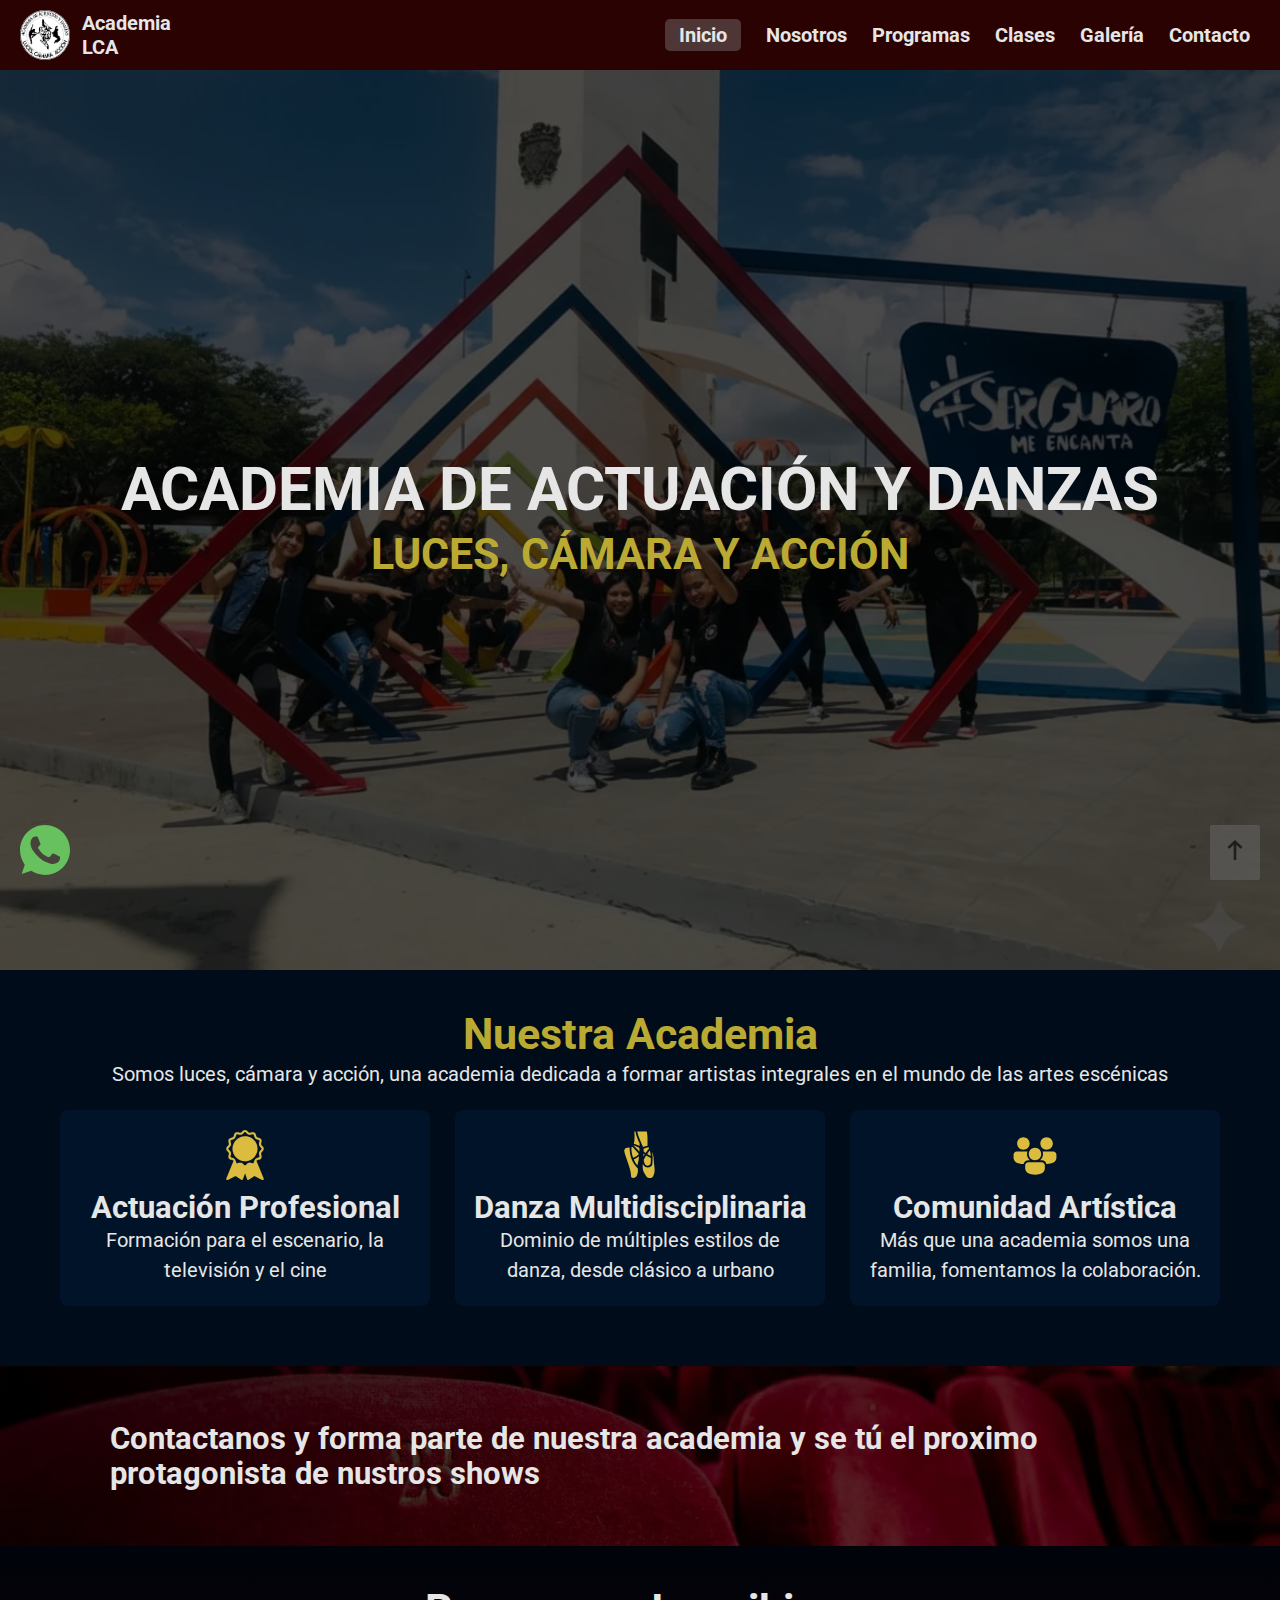
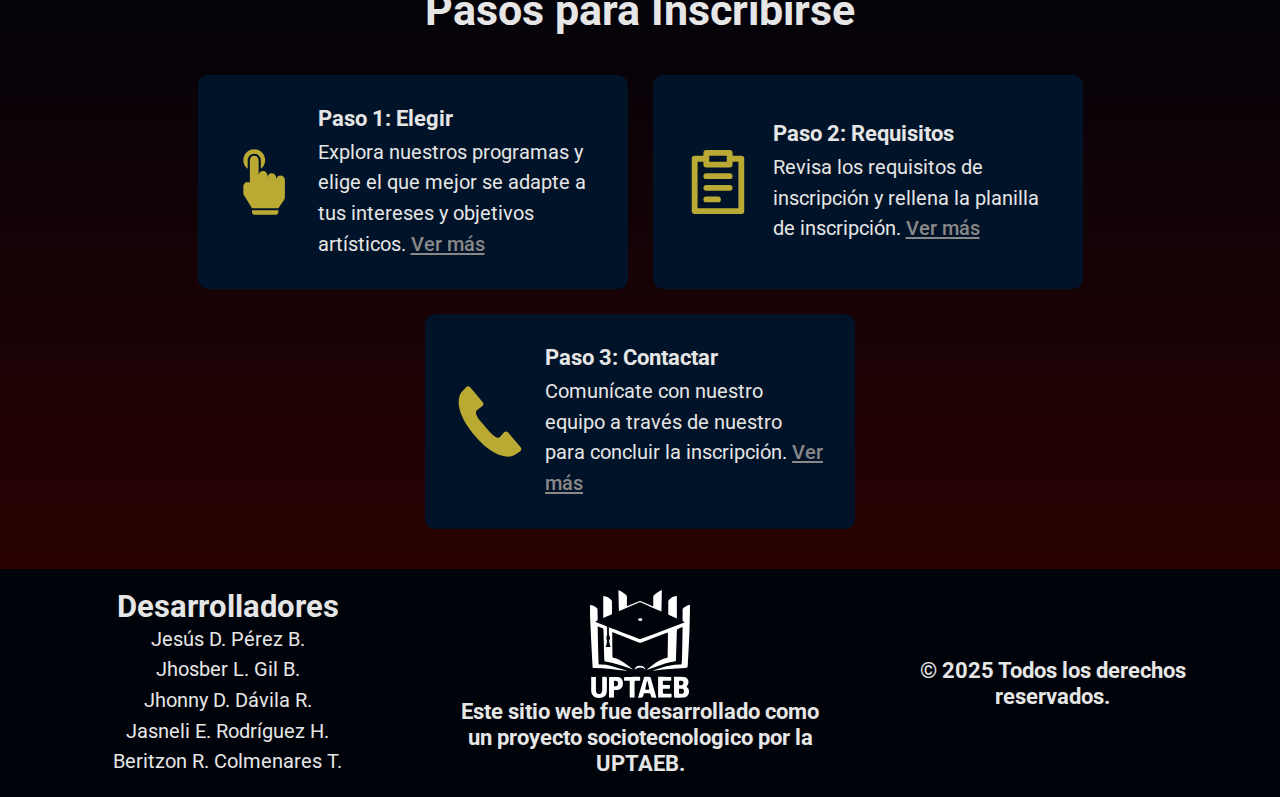
<file: index.html>
<!DOCTYPE html>
<html lang="es">
<head>
    <title>Academia LCA</title>
    <meta charset="UTF-8">
    <meta name="viewport" content="width=device-width, initial-scale=1.0">
    <meta name="keywords" content="cultura,danza,teatro,actuacion,acaemia,quibor,lara">
    <link rel="icon" href="img/Logos/LCA.png" type="image/png">
    <link rel="stylesheet" href="styles/styles.css">
    <link rel="preconnect" href="https://fonts.googleapis.com">
    <link rel="preconnect" href="https://fonts.gstatic.com" crossorigin>
    <link href="https://fonts.googleapis.com/css2?family=Roboto:ital,wght@0,100..900;1,100..900&display=swap" rel="stylesheet">
</head>
    <body>
        <main>
            <header id="scroll">
                <div class="header container" id="e">
                    <input type="checkbox" class="header__checkbox" id="open-menu">
                    <label for="open-menu" class="header__open-nav-button" role="button">=</label>
                    <div class="header__logo">
                        <a href="index.html" class="header__logo-info"><img src="img/Logos/LCA.png" class="header__logo-img" alt="logo_academmia_lca">Academia LCA</a>
                    </div>
                    <nav class="header__nav" id="e">
                        <ul class="header__nav-list">
                            <li class="header__nav-item"><a href="index.html" class="header__check">Inicio</a></li>
                            <li class="header__nav-item"><a href="nosotros.html">Nosotros</a></li>
                            <li class="header__nav-item"><a href="programas.html">Programas</a></li>
                            <li class="header__nav-item"><a href="clases.html">Clases</a></li>
                            <li class="header__nav-item"><a href="galeria.html">Galería</a></li>
                            <li class="header__nav-item"><a href="contacto.html">Contacto</a></li>
                        </ul>
                    </nav>
                </div>
            </header>
            <section class="inicio__hero">
                <div class="hero-info">
                    <h1>ACADEMIA DE ACTUACIÓN Y DANZAS</h1>
                    <h2>LUCES, CÁMARA Y ACCIÓN</h2>
                </div>
                <div class="inicio__hero-carrusel-container">
                    <ul class="inicio__hero-carrusel-list">
                        <li class="inicio__hero-carrusel-item">
                            <img src="img/image.webp" class="inicio__hero-carrusel-item-img">
                        </li>
                        <li class="inicio__hero-carrusel-item">
                            <img src="img/image16.webp" class="inicio__hero-carrusel-item-img">
                        </li>
                        <li class="inicio__hero-carrusel-item">
                            <img src="img/image20.webp" class="inicio__hero-carrusel-item-img">
                        </li>
                    </ul>
                </div>
            </section>

            <div class="whatsapp">
                <a href="https://wa.me/04125504315"><img src="img/icon/whatsapp.svg" alt="whatsapp" class="whatsapp-icon"></a>
            </div>
            <div class="scroll">
                <a href="#top"><img src="img/icon/scroll top.svg" alt="" class="scroll-icon"></a>
            </div>
            <section class="inicio__enfoque">
                <div class="container">
                    <h2 class="inicio__enfoque-title">Nuestra Academia</h2>
                    <p>Somos luces, cámara y acción, una academia dedicada a formar artistas integrales en el mundo de las artes escénicas</p>
                    <div  class="inicio__enfoque-list">
                        <div class="inicio__enfoque-item">
                            <img src="img/icon/medal-award.svg" alt="" class="inicio__enfoque-item-icon">
                            <div class="inicio__enfoque-item-info">
                                <h3>Actuación Profesional</h3>
                                <p>Formación para el escenario, la televisión y el cine</p>
                            </div>
                        </div>
                        <div class="inicio__enfoque-item">
                            <img src="img/icon/ballerina-shoes.svg" alt="" class="inicio__enfoque-item-icon">
                            <div class="inicio__enfoque-item-info">
                                <h3>Danza Multidisciplinaria</h3>
                                <p>Dominio de múltiples estilos de danza, desde clásico a urbano</p>
                            </div>
                        </div>
                        <div class="inicio__enfoque-item">
                            <img src="img/icon/people-community.svg" alt="" class="inicio__enfoque-item-icon">
                            <div class="inicio__enfoque-item-info">
                                <h3>Comunidad Artística</h3>
                                <p>Más que una academia somos una familia, fomentamos la colaboración.</p>
                            </div>
                        </div>
                    </div>
                </div>
            </section>
            <div class="n">
                <div class="n-info container">
                    <h3>Contactanos y forma parte de nuestra academia y
                    se tú el proximo protagonista de nustros shows</h3>
                </div>
            </div>
            <div class="programas__inscripcion">
                <h2>Pasos para Inscribirse</h2>
                <div class="programas__inscripcion-list container">
                    <li class="programas__inscripcion-item">
                        <img src="img/icon/select-svgrepo-com.svg" class="programas__inscripcion-item-img" alt="">
                        <div class="programas__inscripcion-item-info">
                            <h4>Paso 1: Elegir</h4>
                            <p>Explora nuestros programas y 
                            elige el que mejor se adapte a tus 
                            intereses y objetivos artísticos.
                            <span><a href="programas.html">Ver más</a></span></p>
                        </div>
                    </li>
                    <li class="programas__inscripcion-item">
                        <img src="img/icon/document-svgrepo-com.svg" class="programas__inscripcion-item-img" alt="">
                        <div class="programas__inscripcion-item-info">
                            <h4>Paso 2: Requisitos</h4>
                            <p>Revisa los requisitos de inscripción 
                            y rellena la planilla de inscripción. 
                            <span><a download="Planilla-LCA" href="download/planilla.pdf">Ver más</a></span></p>
                        </div>
                    </li>
                    <li class="programas__inscripcion-item">
                        <img src="img/icon/phone-handset-svgrepo-com.svg" class="programas__inscripcion-item-img" alt="">
                        <div class="programas__inscripcion-item-info">
                            <h4>Paso 3: Contactar</h4>
                            <p>Comunícate con nuestro equipo a través 
                            de nuestro para concluir la inscripción.
                            <span><a href="contacto.html">Ver más</a></span></p>
                        </div>
                    </li>
                </div>
            </div>  
        </main>
        <footer>
            <div class="footer__list">
                <div class="footer__item">
                    <h3 class="footer__info-title">Desarrolladores</h3>
                    <ul class="footer__info-list">
                        <li><p>Jesús D. Pérez B.</p></li>
                        <li><p>Jhosber L. Gil B.</p></li>
                        <li><p>Jhonny D. Dávila R.</p></li>
                        <li><p>Jasneli E. Rodríguez H.</p></li>
                        <li><p>Beritzon R. Colmenares T.</p></li>
                    </ul>
                </div>
                <div class="footer__item">
                    <img src="img/Logos/uptaeblogo.svg" alt="Cintillo de la UPTAEB" class="footer__item-icon-uptaeb">
                    <h4 class="footer__info">Este sitio web fue desarrollado como un proyecto sociotecnologico por la UPTAEB.</h4>
                </div>
                <div class="footer__item">
                    <h4 class="footer__info">&copy; 2025 Todos los derechos reservados.</h4>
                </div>
            </div>
        </footer>
    </body>
</html>
</file>
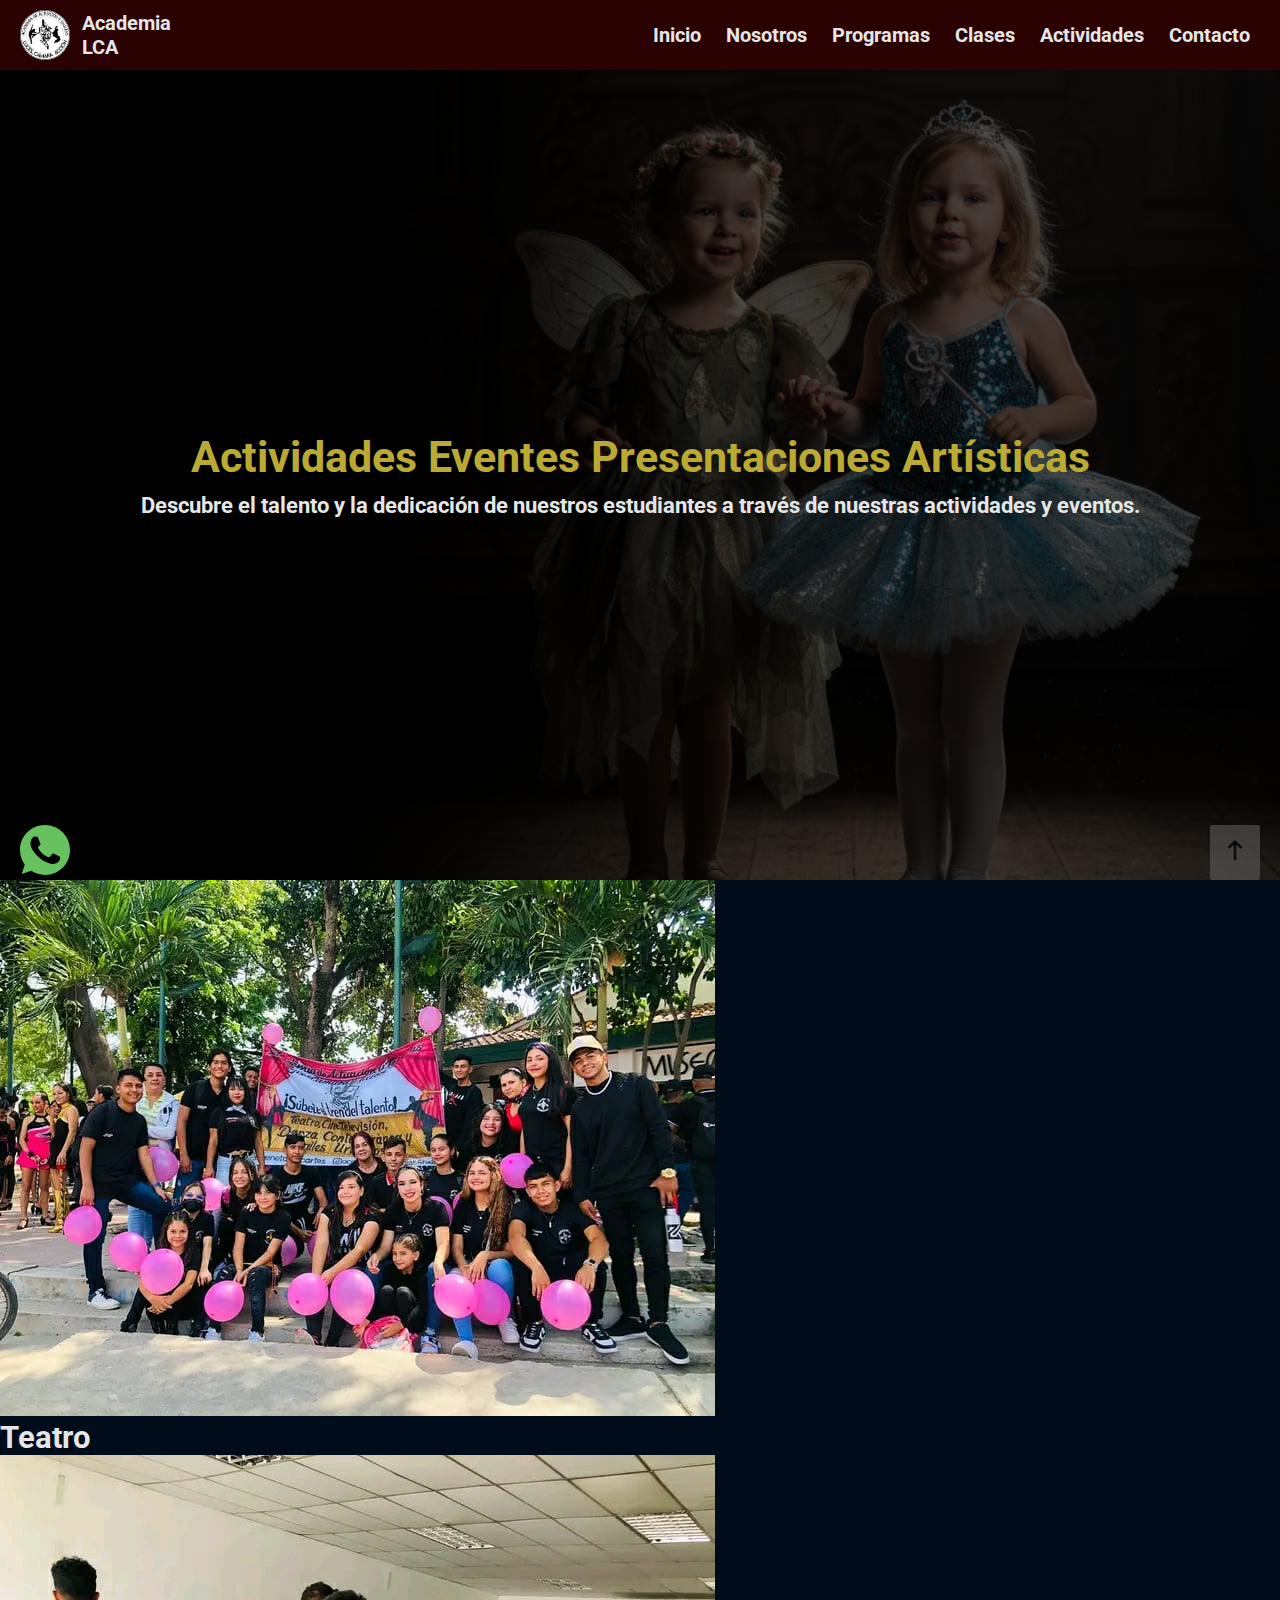
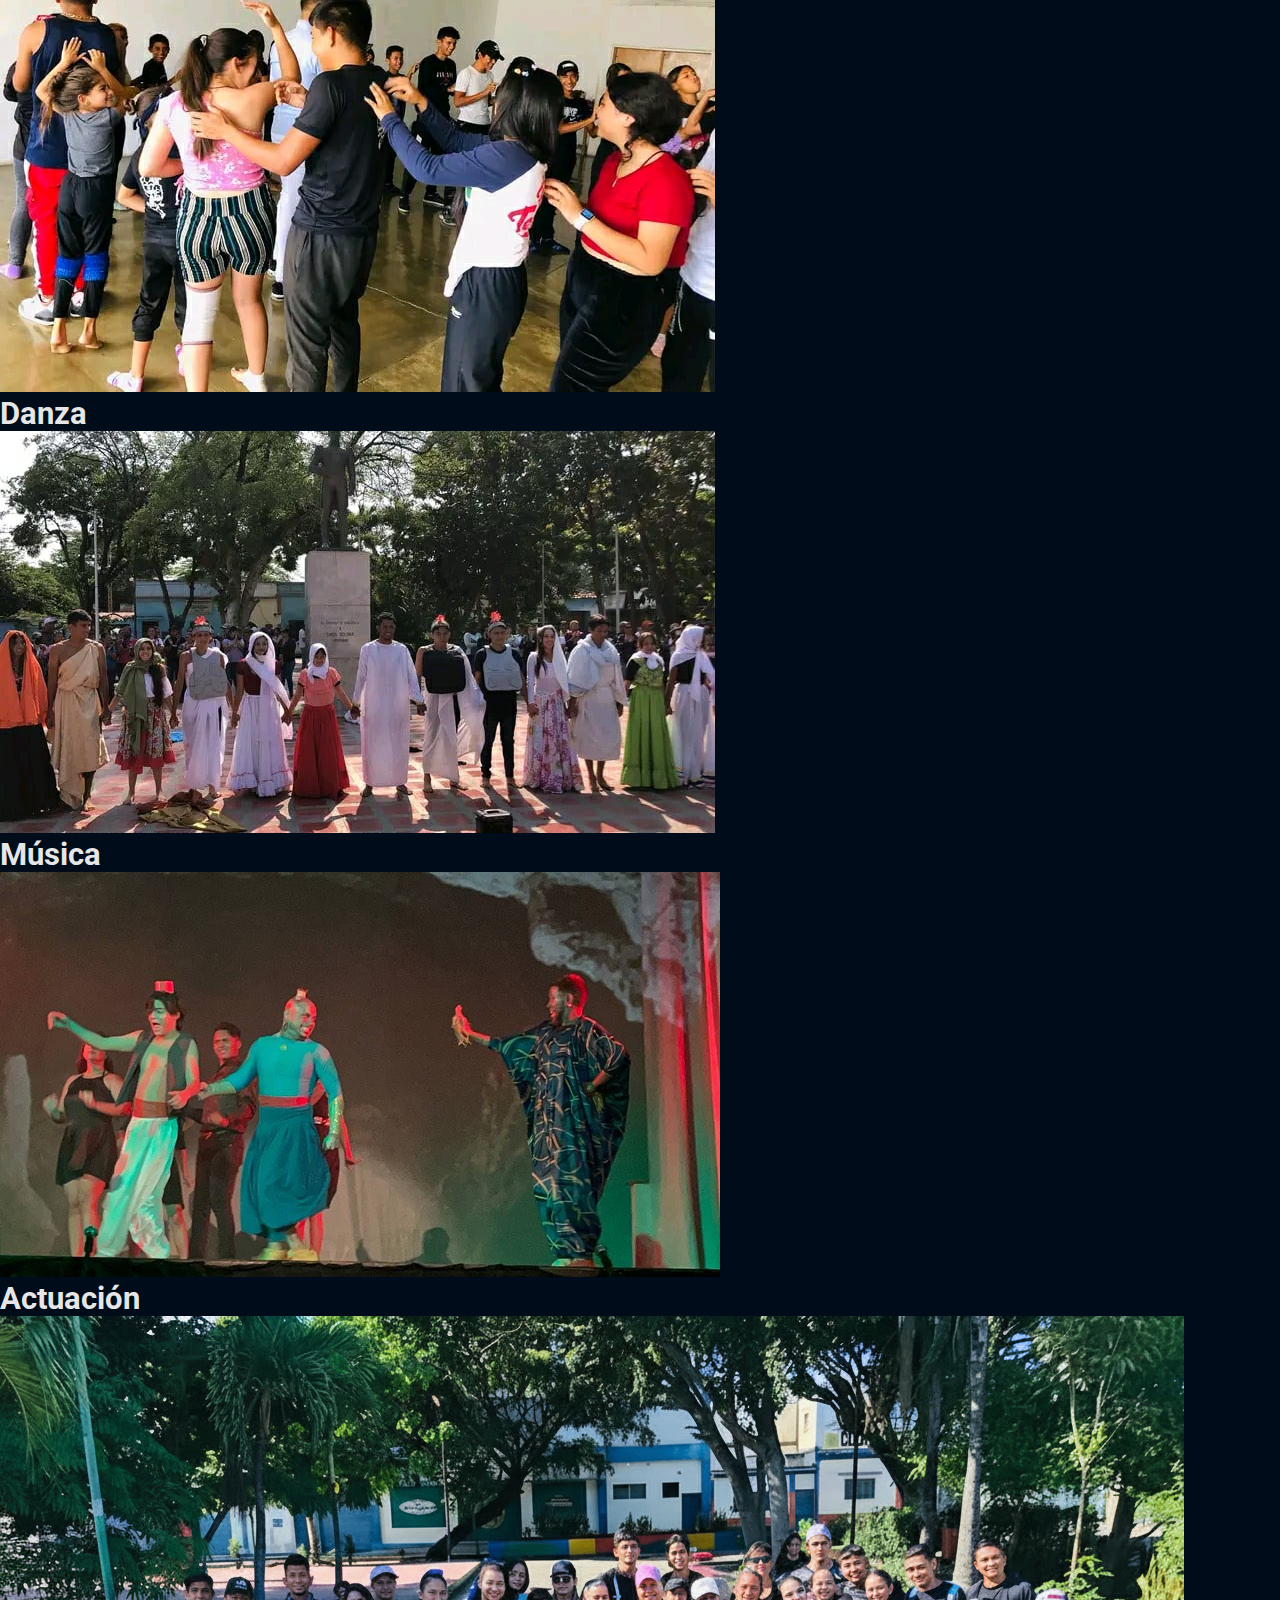
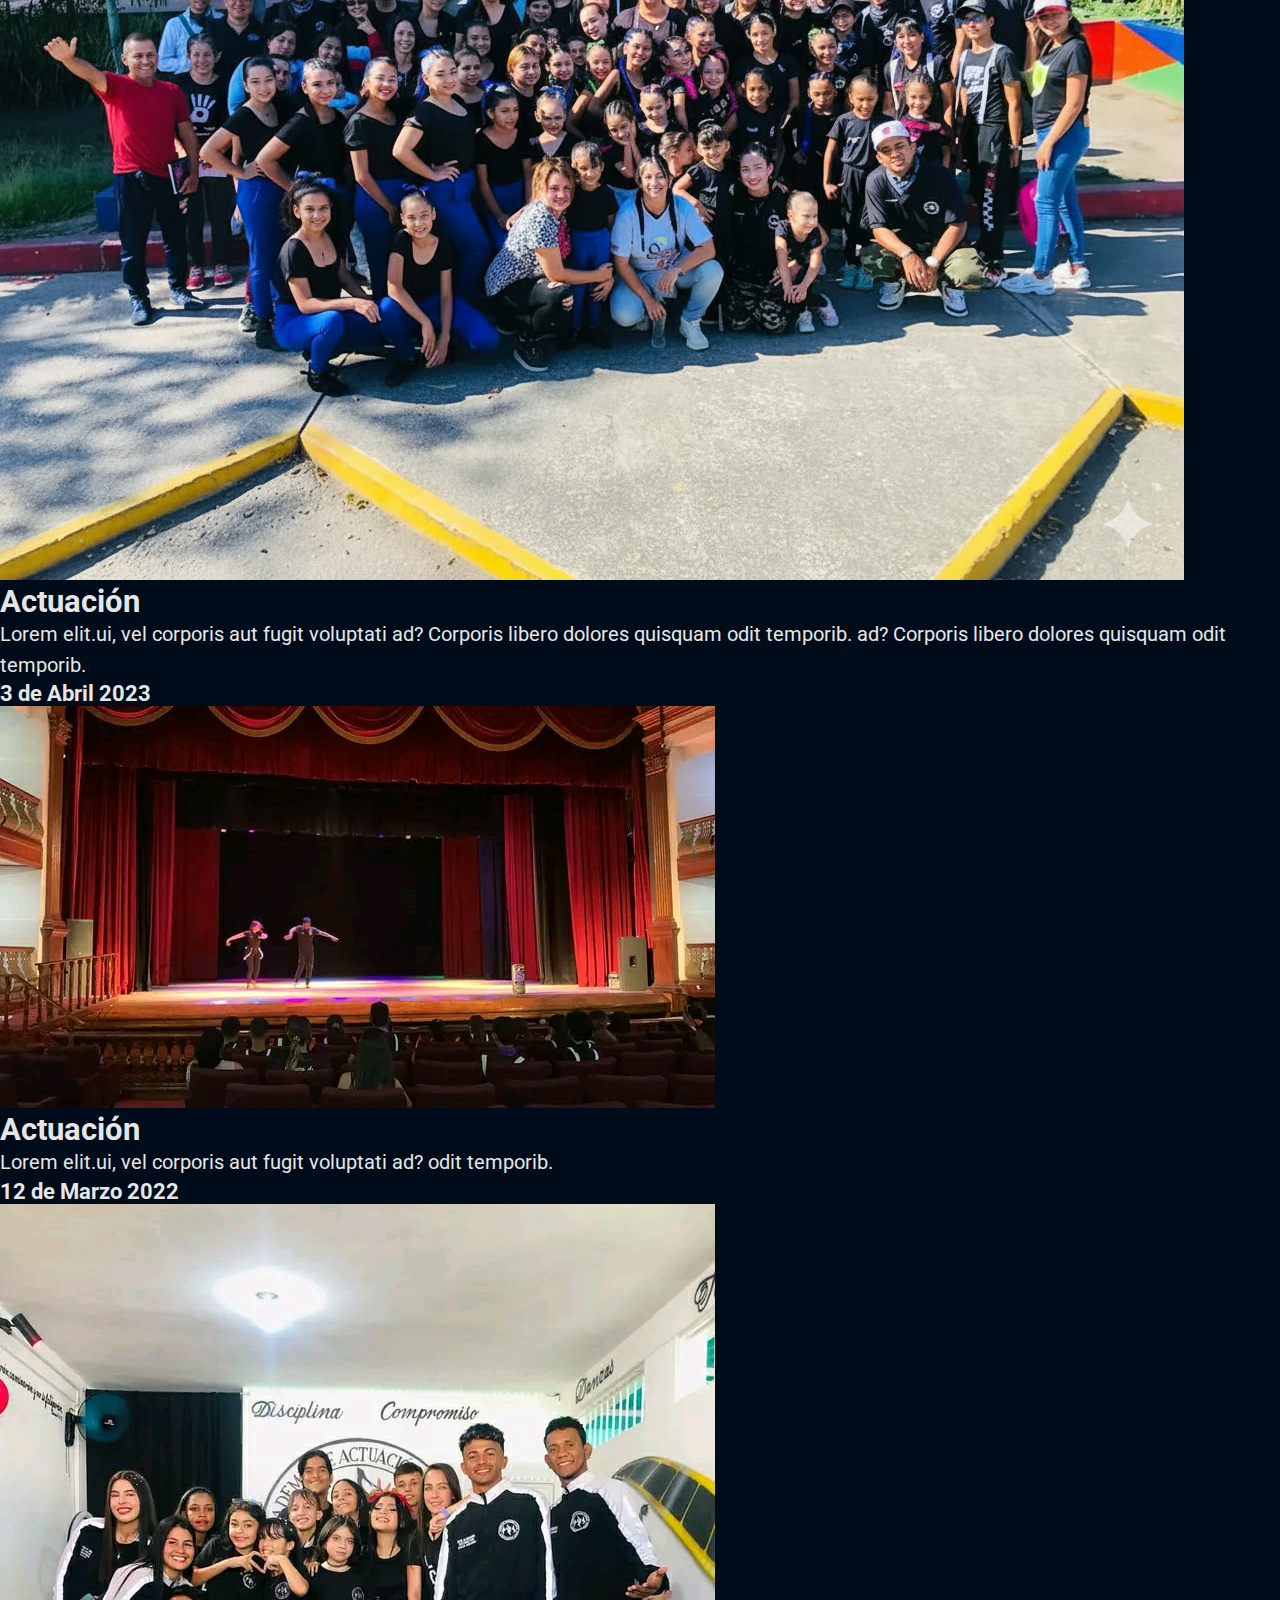
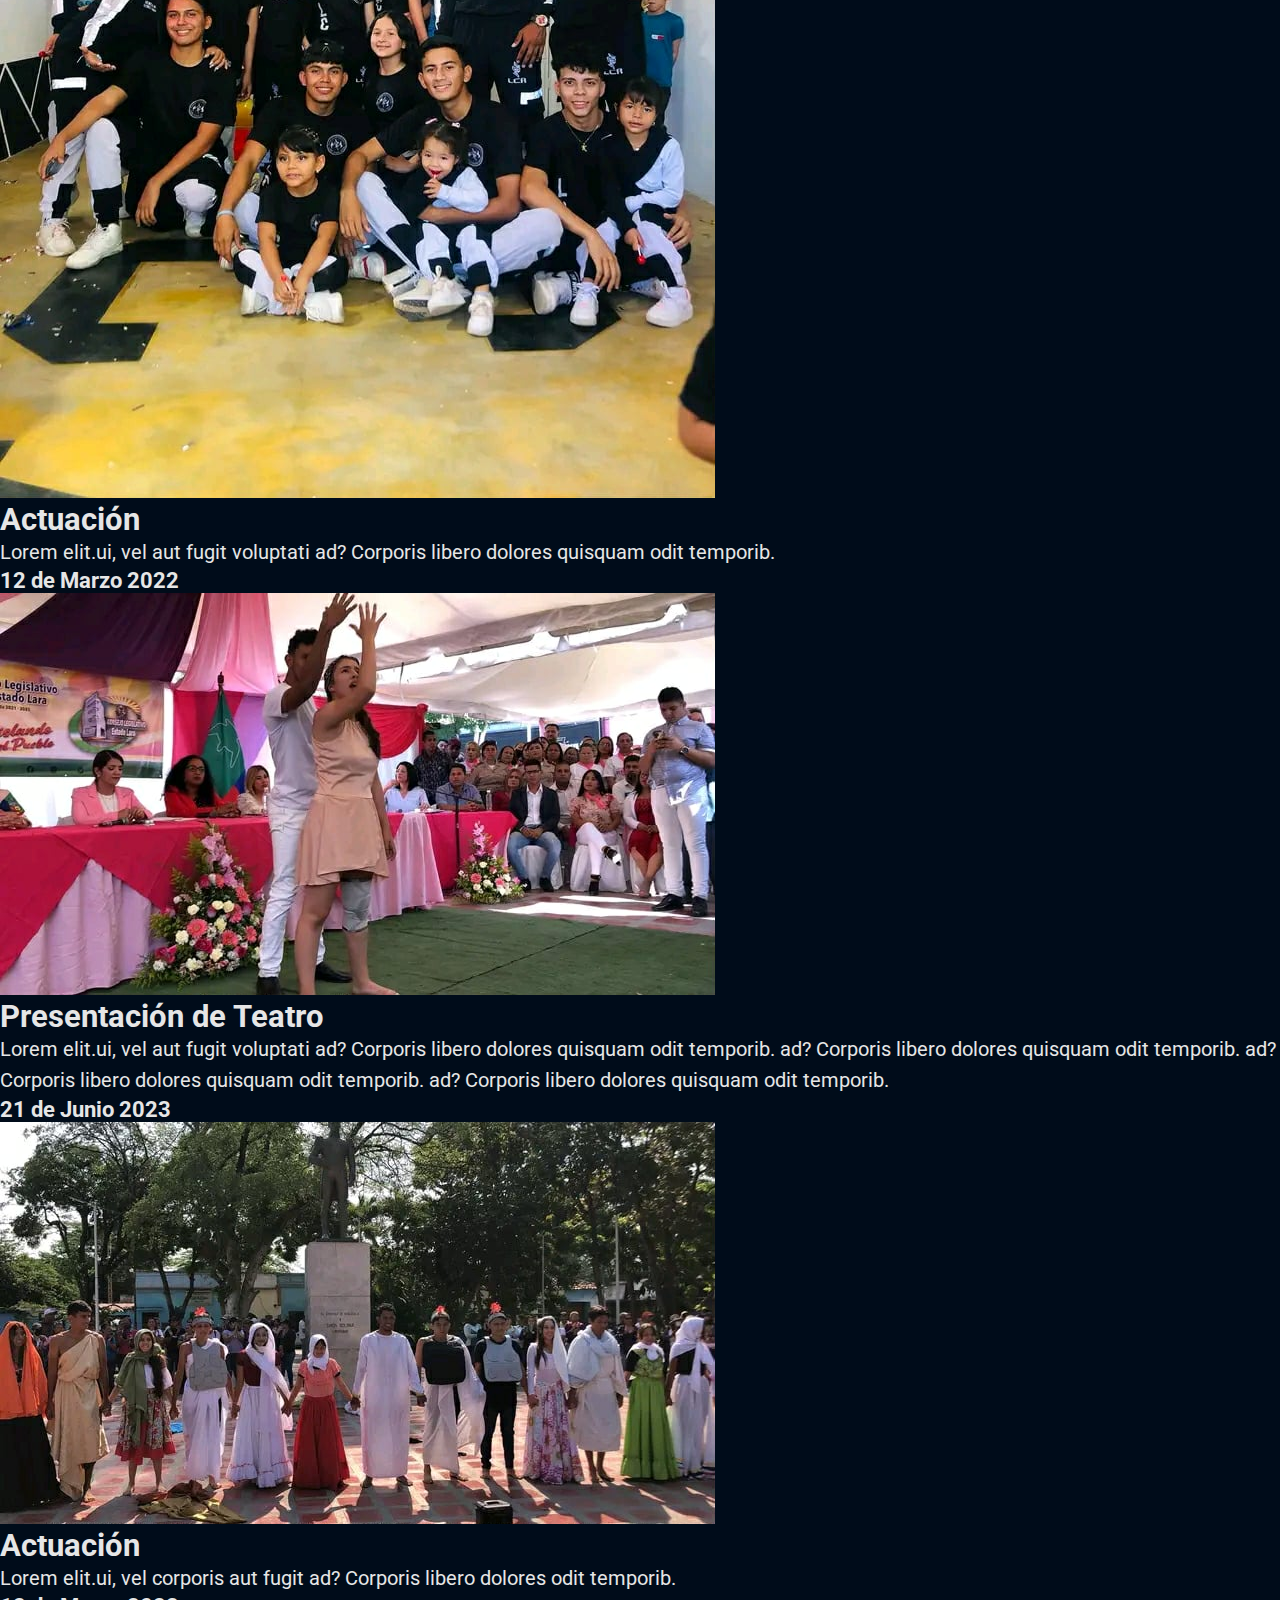
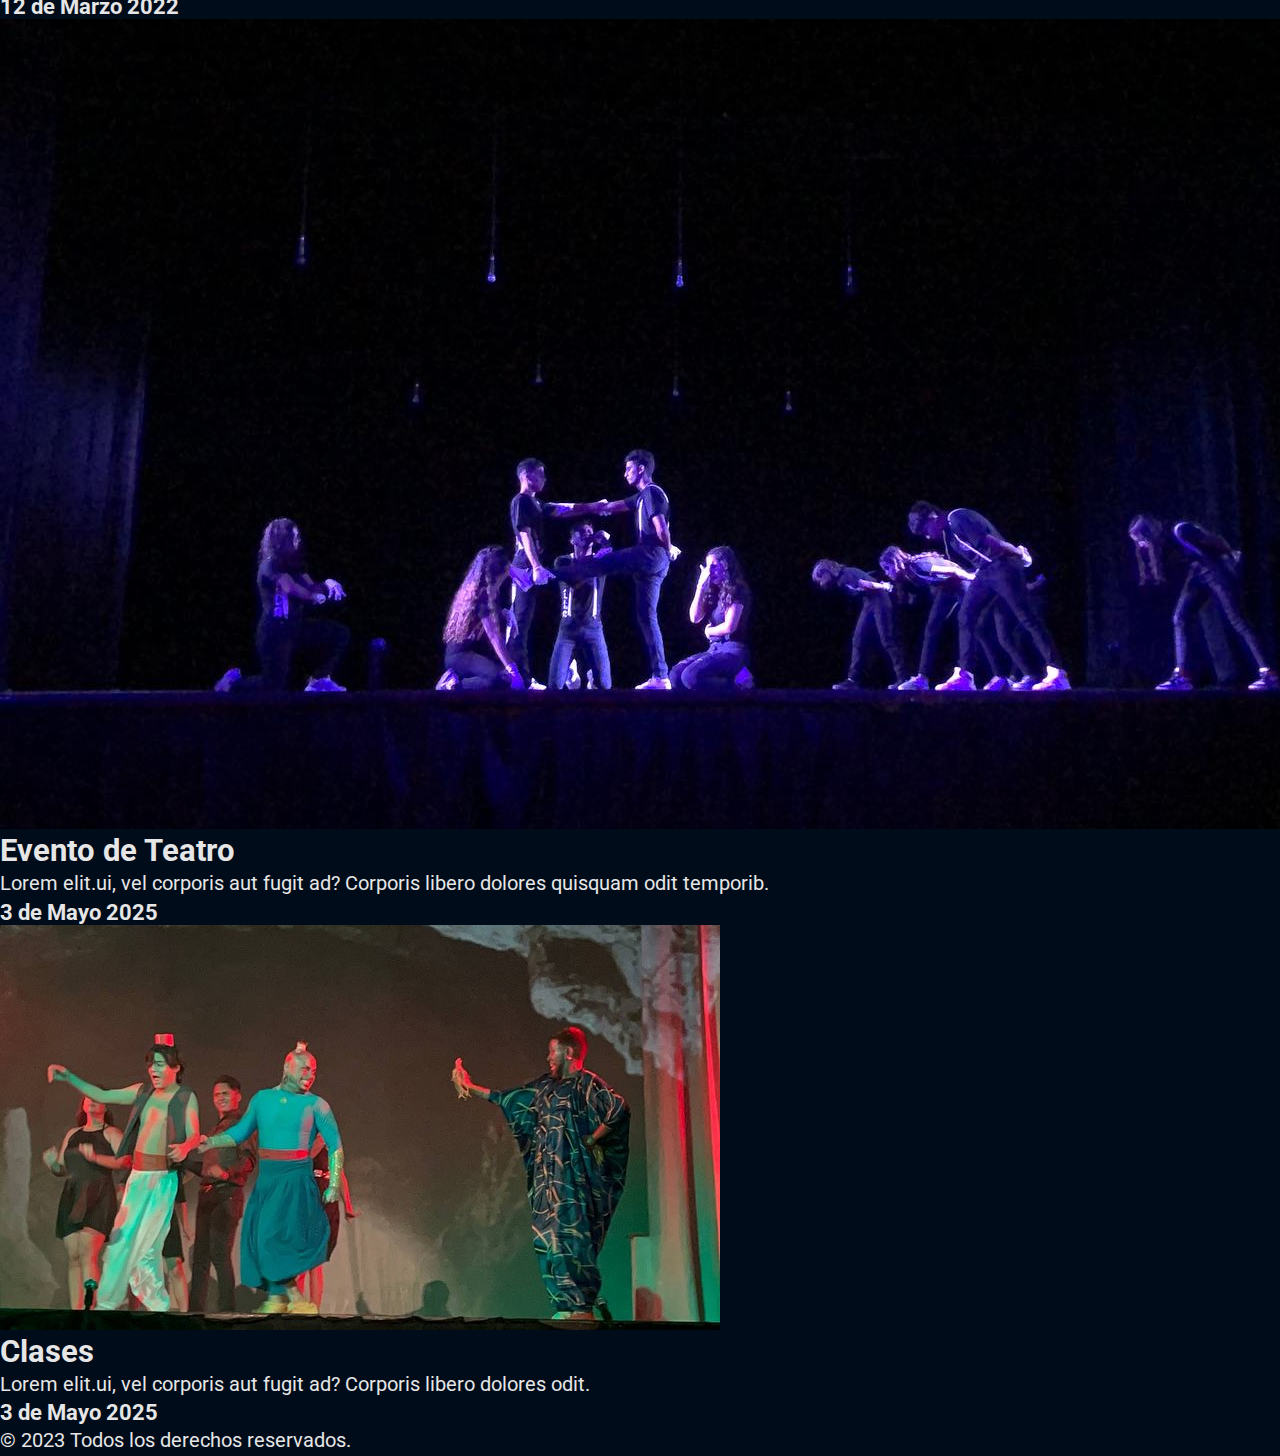
<file: actividades.html>
<!DOCTYPE html>
<html lang="es">
<head>
    <title>Academia LCA - Actividades</title>
    <meta charset="UTF-8">
    <meta name="viewport" content="width=device-width, initial-scale=1.0">
    <meta name="keywords" content="cultura,danza,teatro,actuacion,acaemia,quibor,lara">
    <link rel="icon" href="img/Logos/LCA.png" type="image/png">
    <link rel="stylesheet" href="styles/styles.css">
    <link rel="preconnect" href="https://fonts.googleapis.com">
    <link rel="preconnect" href="https://fonts.gstatic.com" crossorigin>
    <link href="https://fonts.googleapis.com/css2?family=Roboto:ital,wght@0,100..900;1,100..900&display=swap" rel="stylesheet">
</head>
    <body>
        <div class="whatsapp">
            <a href=""><img src="img/icon/whatsapp.svg" alt="whatsapp" class="whatsapp-icon"></a>
        </div>
        <div class="scroll">
            <a href="#top"><img src="img/icon/scroll top.svg" alt="" class="scroll-icon"></a>
        </div>
        <header>
            <div class="header container" id="e">
                <input type="checkbox" class="header__checkbox" id="open-menu">
                <label for="open-menu" class="header__open-nav-button" role="button">=</label>
                <div class="header__logo">
                    <a href="index.html" class="header__logo-info"><img src="img/Logos/LCA.png" class="header__logo-img" alt="logo_academmia_lca">Academia LCA</a>
                </div>
                <nav class="header__nav" id="e">
                    <ul class="header__nav-list">
                        <li class="header__nav-item"><a href="index.html">Inicio</a></li>
                        <li class="header__nav-item"><a href="nosotros.html">Nosotros</a></li>
                        <li class="header__nav-item"><a href="programas.html">Programas</a></li>
                        <li class="header__nav-item"><a href="clases.html">Clases</a></li>
                        <li class="header__nav-item"><a href="actividades.html">Actividades</a></li>
                        <li class="header__nav-item"><a href="contacto.html">Contacto</a></li>
                    </ul>
                </nav>
            </div>
        </header>
        <main class="actividades__main">
            <section class="hero">
                <img src="img/image6.png" class="hero-img" alt="">
                <div class="hero-info container">
                    <h2>Actividades Eventes Presentaciones Artísticas</h2>
                    <h4>Descubre el talento y la dedicación de nuestros estudiantes a través 
                        de nuestras actividades y eventos.</h4>
                    </div>
                </div>
            </section>
            <section class="actividades__carrusel">
                <div class="actividades__carrusel-container container">
                    <ul class="actividades__carrusel-list">
                        <li class="actividades__carrusel-item">
                            <img src="img/image13.jpg" class="actividades__carrusel-item-img">
                            <h3>Teatro</h3>
                        </li>
                        <li class="actividades__carrusel-item">
                            <img src="img/image11.jpg" class="actividades__carrusel-item-img">
                            <h3>Danza</h3>
                        </li>
                        <li class="actividades__carrusel-item">
                            <img src="img/image15.jpg" class="actividades__carrusel-item-img">
                            <h3>Música</h3>
                        </li>
                        <li class="actividades__carrusel-item">
                            <img src="img/image18.png" class="actividades__carrusel-item-img">
                            <h3>Actuación</h3>
                        </li>
                    </ul>
                </div>
            </section>
            <section class="actividades__galery">
                <div class="actividades__galery-list container">
                    <picture class="actividades__galery-item">
                        <img src="img/image19.png" class="actividades__galery-item-img" alt="">
                        <div class="actividades__galery-item-info">
                            <h3>Actuación</h3>
                            <p>Lorem elit.ui, vel corporis aut fugit voluptati 
                            ad? Corporis libero dolores quisquam odit temporib.
                            ad? Corporis libero dolores quisquam odit temporib.</p>
                            <h4>3 de Abril 2023</h4>
                        </div>
                    </picture>
                    <picture class="actividades__galery-item">
                        <img src="img/image1.jpg" class="actividades__galery-item-img" alt="">
                        <div class="actividades__galery-item-info">
                            <h3>Actuación</h3>
                            <p>Lorem elit.ui, vel corporis aut fugit voluptati 
                            ad? odit temporib.</p>
                            <h4>12 de Marzo 2022</h4>
                        </div>
                    </picture>
                    <picture class="actividades__galery-item">
                        <img src="img/image17.jpg" class="actividades__galery-item-img" alt="">
                        <div class="actividades__galery-item-info">
                            <h3>Actuación</h3>
                            <p>Lorem elit.ui, vel  aut fugit voluptati 
                            ad? Corporis libero dolores quisquam odit temporib.</p>
                            <h4>12 de Marzo 2022</h4>
                        </div>
                    </picture>
                    <picture class="actividades__galery-item">
                        <img src="img/image3.jpg" class="actividades__galery-item-img" alt="">
                        <div class="actividades__galery-item-info">
                            <h3>Presentación de Teatro</h3>
                            <p>Lorem elit.ui, vel  aut fugit voluptati 
                            ad? Corporis libero dolores quisquam odit temporib.
                            ad? Corporis libero dolores quisquam odit temporib.
                            ad? Corporis libero dolores quisquam odit temporib.
                            ad? Corporis libero dolores quisquam odit temporib.</p>
                            <h4>21 de Junio 2023</h4>
                        </div>
                    </picture>
                    <picture class="actividades__galery-item">
                        <img src="img/image15.jpg" class="actividades__galery-item-img" alt="">
                        <div class="actividades__galery-item-info">
                            <h3>Actuación</h3>
                            <p>Lorem elit.ui, vel corporis aut fugit 
                            ad? Corporis libero dolores  odit temporib.</p>
                            <h4>12 de Marzo 2022</h4>
                        </div>
                    </picture>
                    <picture class="actividades__galery-item">
                        <img src="img/image5.jpg" class="actividades__galery-item-img" alt="">
                        <div class="actividades__galery-item-info">
                            <h3>Evento de Teatro</h3>
                            <p>Lorem elit.ui, vel corporis aut fugit  
                            ad? Corporis libero dolores quisquam odit temporib.</p>
                            <h4>3 de Mayo 2025</h4>
                        </div>
                    </picture>
                    <picture class="actividades__galery-item">
                        <img src="img/image18.png" class="actividades__galery-item-img" alt="">
                        <div class="actividades__galery-item-info">
                            <h3>Clases</h3>
                            <p>Lorem elit.ui, vel corporis aut fugit  
                            ad? Corporis libero dolores  odit.</p>
                            <h4>3 de Mayo 2025</h4>
                        </div>
                    </picture>
                </div>
            </section>
        </main>
        <footer>
            <div class="footer__derechos">
                <div class="footer__derechos-container">
                    <p class="footer__derechos-info">&copy; 2023 Todos los derechos reservados.</p>
                </div>
            </div>
        </footer>
    </body>
</html>
</file>
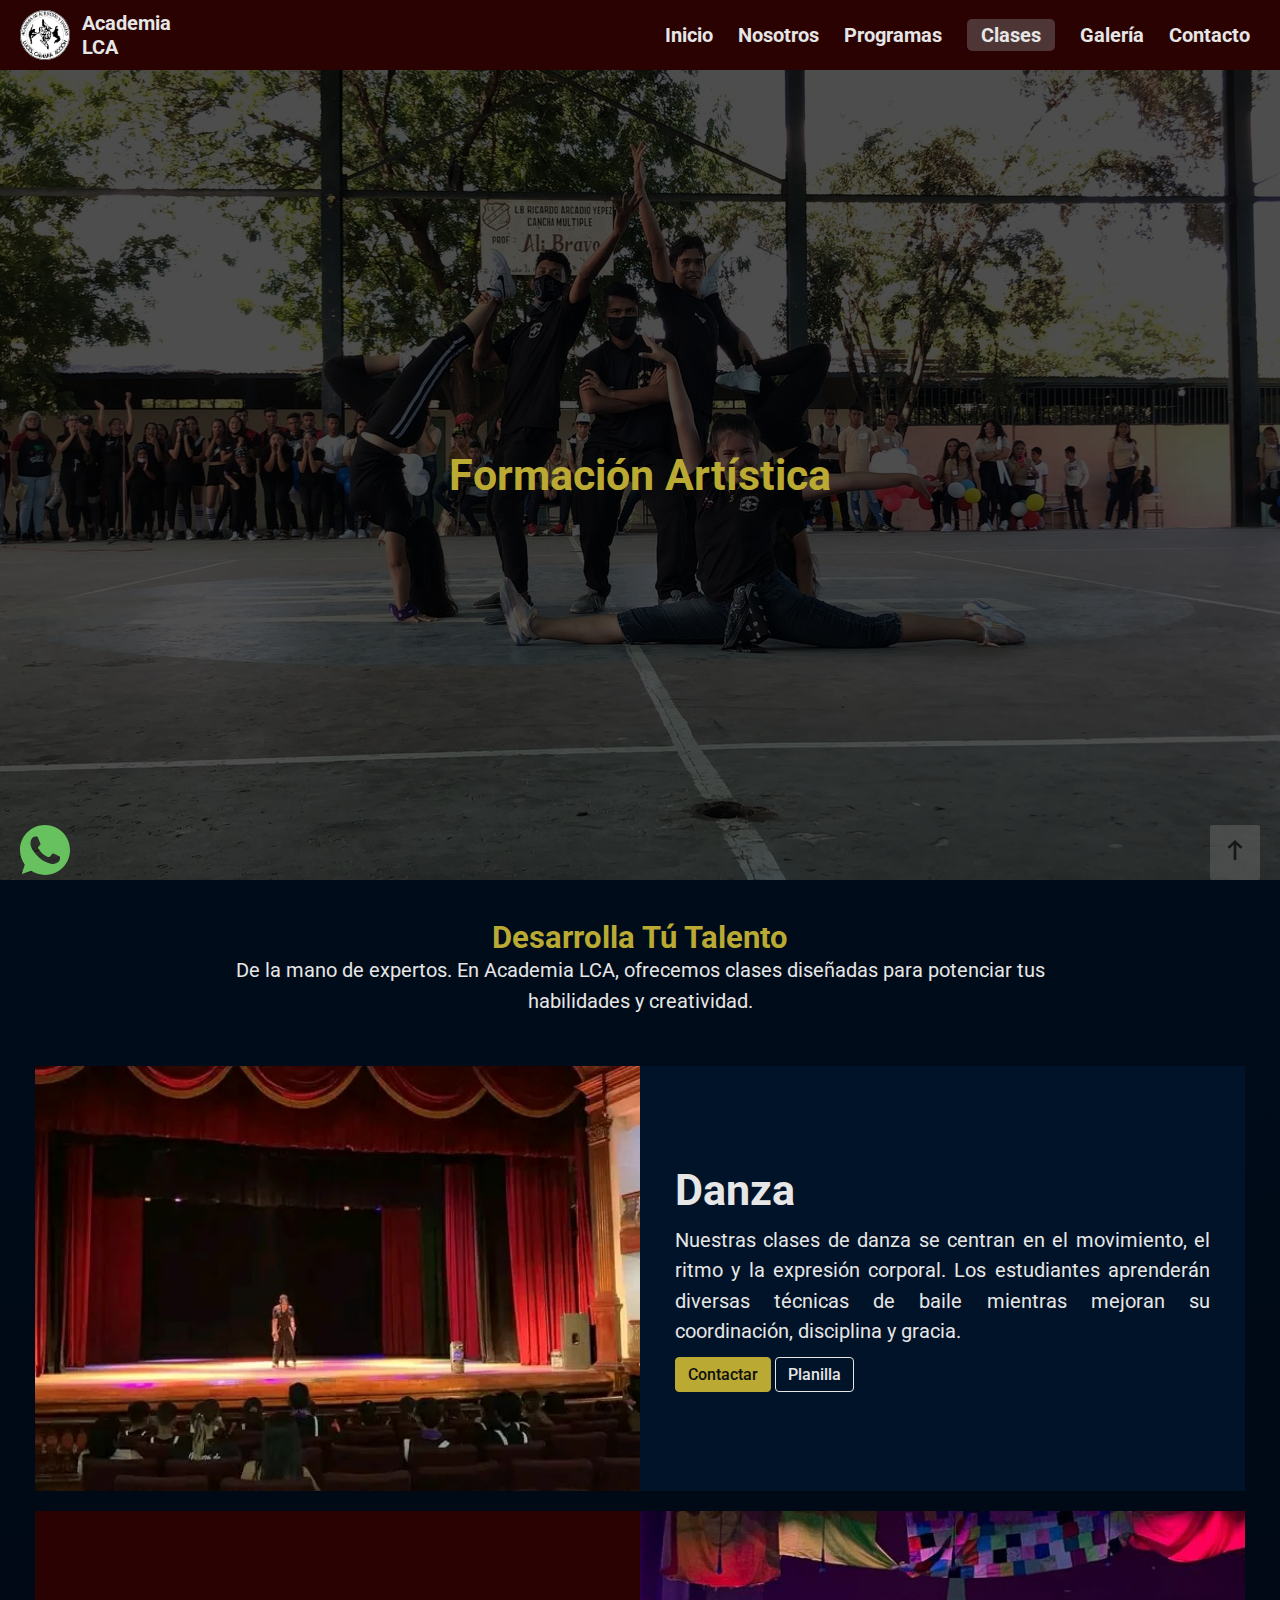
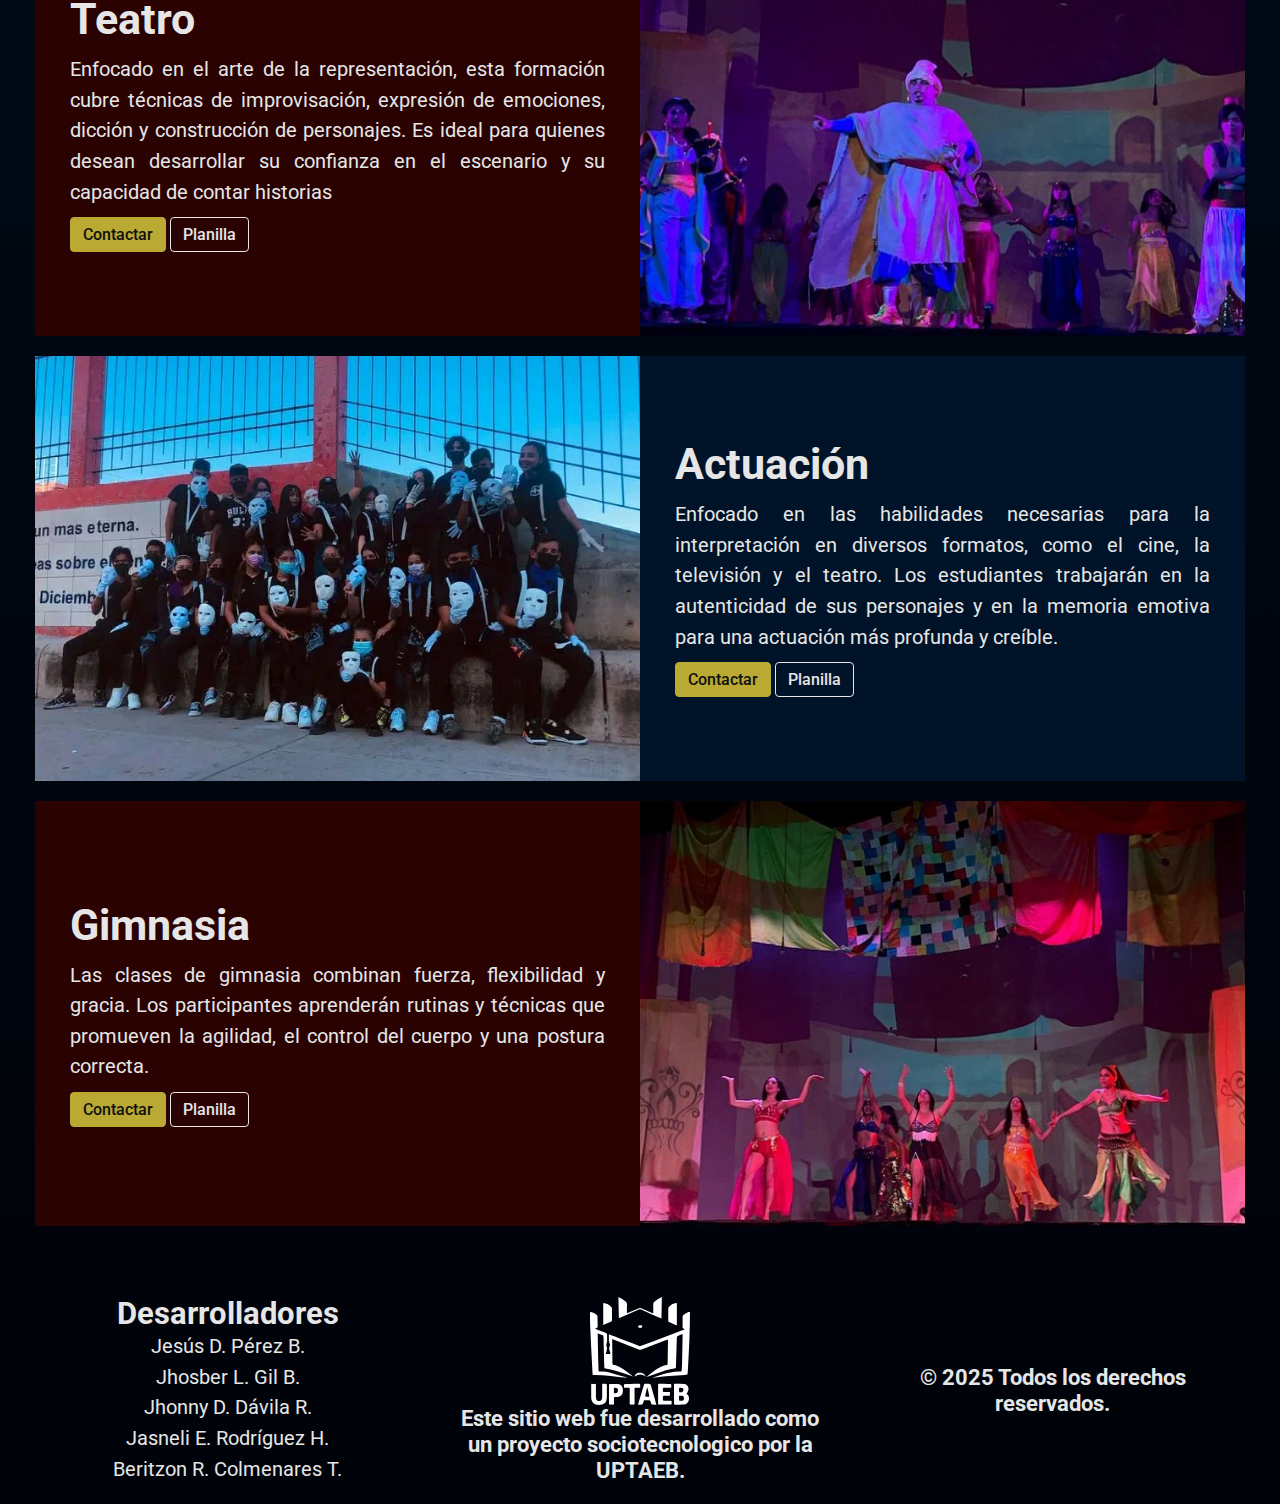
<file: clases.html>
<!DOCTYPE html>
<html lang="es">
<head>
    <title>Academia LCA - Clases</title>
    <meta charset="UTF-8">
    <meta name="viewport" content="width=device-width, initial-scale=1.0">
    <meta name="keywords" content="cultura,danza,teatro,actuacion,acaemia,quibor,lara">
    <link rel="icon" href="img/Logos/LCA.png" type="image/png">
    <link rel="stylesheet" href="styles/styles.css">
    <link rel="preconnect" href="https://fonts.googleapis.com">
    <link rel="preconnect" href="https://fonts.gstatic.com" crossorigin>
    <link href="https://fonts.googleapis.com/css2?family=Roboto:ital,wght@0,100..900;1,100..900&display=swap" rel="stylesheet">
</head>
    <body>
        <div class="whatsapp">
            <a href="https://wa.me/04125504315"><img src="img/icon/whatsapp.svg" alt="whatsapp" class="whatsapp-icon"></a>
        </div>
        <div class="scroll">
            <a href="#top"><img src="img/icon/scroll top.svg" alt="" class="scroll-icon"></a>
        </div>
        <header>
            <div class="header container" id="e">
                <input type="checkbox" class="header__checkbox" id="open-menu">
                <label for="open-menu" class="header__open-nav-button" role="button">=</label>
                <div class="header__logo">
                    <a href="index.html" class="header__logo-info"><img src="img/Logos/LCA.png" class="header__logo-img" alt="logo_academmia_lca">Academia LCA</a>
                </div>
                <nav class="header__nav" id="e">
                    <ul class="header__nav-list">
                        <li class="header__nav-item"><a href="index.html">Inicio</a></li>
                        <li class="header__nav-item"><a href="nosotros.html">Nosotros</a></li>
                        <li class="header__nav-item"><a href="programas.html">Programas</a></li>
                        <li class="header__nav-item"><a href="clases.html" class="header__check">Clases</a></li>
                        <li class="header__nav-item"><a href="galeria.html">Galería</a></li>
                        <li class="header__nav-item"><a href="contacto.html">Contacto</a></li>
                    </ul>
                </nav>
            </div>
        </header>
        <main>
            <section class="hero">
                <img src="img/image10.jpg" class="hero-img" alt="">
                <div class="hero-info container">
                    <h2>Formación Artística</h2>
                </div>
            </section>
            <div class="subtitle-container container">
                <h3 class="subtitle">Desarrolla Tú Talento</h3>
                <p>De la mano de expertos. En Academia LCA, ofrecemos clases diseñadas 
                    para potenciar tus habilidades y creatividad.</p>
            </div>
            <seccion class="clases">
                <div class="clases__list">
                    <div class="clases__item" class="clases__item-img">
                        <img src="img/image11.webp" class="clases__item-img" alt="">
                        <div class="clases__item-info">
                            <h2>Danza</h2>
                            <p>Nuestras clases de danza se centran en el movimiento, el ritmo y la expresión corporal. Los estudiantes 
                            aprenderán diversas técnicas de baile mientras mejoran su coordinación, disciplina y gracia.</p>
                            <div class="clases__item-btn">
                                <button class="btn-1"><a href="contacto.html">Contactar</a></button>
                                <button class="btn-2"><a download="Planilla-LCA" href="download/planilla.pdf">Planilla</a></button>
                            </div>
                        </div>
                    </div>
                    <div class="clases__item">
                        <div class="clases__item-info">
                            <h2>Teatro</h2>
                            <p>Enfocado en el arte de la representación, esta formación cubre técnicas de improvisación, expresión de emociones, 
                            dicción y construcción de personajes. Es ideal para quienes desean desarrollar su confianza en el escenario y su capacidad de contar historias</p>
                            <div class="clases__item-btn">
                                <button class="btn-1"><a href="contacto.html">Contactar</a></button>
                                <button class="btn-2"><a download="Planilla-LCA" href="download/planilla.pdf">Planilla</a></button>
                            </div>
                        </div>
                        <img src="img/image12.png" class="clases__item-img" alt="">
                    </div>
                    <div class="clases__item">
                        <img src="img/image13.webp" class="clases__item-img" alt="">
                        <div class="clases__item-info">
                            <h2>Actuación</h2>
                            <p>Enfocado en las habilidades necesarias para la interpretación en diversos formatos, como el cine, la televisión y el teatro. Los estudiantes 
                            trabajarán en la autenticidad de sus personajes y en la memoria emotiva para una actuación más profunda y creíble.</p>
                            <div class="clases__item-btn">
                                <button class="btn-1"><a href="contacto.html">Contactar</a></button>
                                <button class="btn-2"><a download="Planilla-LCA" href="download/planilla.pdf">Planilla</a></button>
                            </div>
                        </div>
                    </div>
                    <div class="clases__item">
                        <div class="clases__item-info">
                            <h2>Gimnasia</h2>
                            <p>Las clases de gimnasia combinan fuerza, flexibilidad y gracia. Los 
                            participantes aprenderán rutinas y técnicas que promueven la agilidad, 
                            el control del cuerpo y una postura correcta.</p>
                            <div class="clases__item-btn">
                                <button class="btn-1"><a href="contacto.html">Contactar</a></button>
                                <button class="btn-2"><a download="Planilla-LCA" href="download/planilla.pdf">Planilla</a></button>
                            </div>
                        </div>
                        <img src="img/image14.png" class="clases__item-img" alt="">
                    </div>
                </div>
            </seccion>
        </main>
        <footer>
            <div class="footer__list">
                <div class="footer__item">
                    <h3 class="footer__info-title">Desarrolladores</h3>
                    <ul class="footer__info-list">
                        <li><p>Jesús D. Pérez B.</p></li>
                        <li><p>Jhosber L. Gil B.</p></li>
                        <li><p>Jhonny D. Dávila R.</p></li>
                        <li><p>Jasneli E. Rodríguez H.</p></li>
                        <li><p>Beritzon R. Colmenares T.</p></li>
                    </ul>
                </div>
                <div class="footer__item">
                    <img src="img/Logos/uptaeblogo.svg" alt="Cintillo de la UPTAEB" class="footer__item-icon-uptaeb">
                    <h4 class="footer__info">Este sitio web fue desarrollado como un proyecto sociotecnologico por la UPTAEB.</h4>
                </div>
                <div class="footer__item">
                    <h4 class="footer__info">&copy; 2025 Todos los derechos reservados.</h4>
                </div>
            </div>
        </footer>
    </body>
</html>
</file>
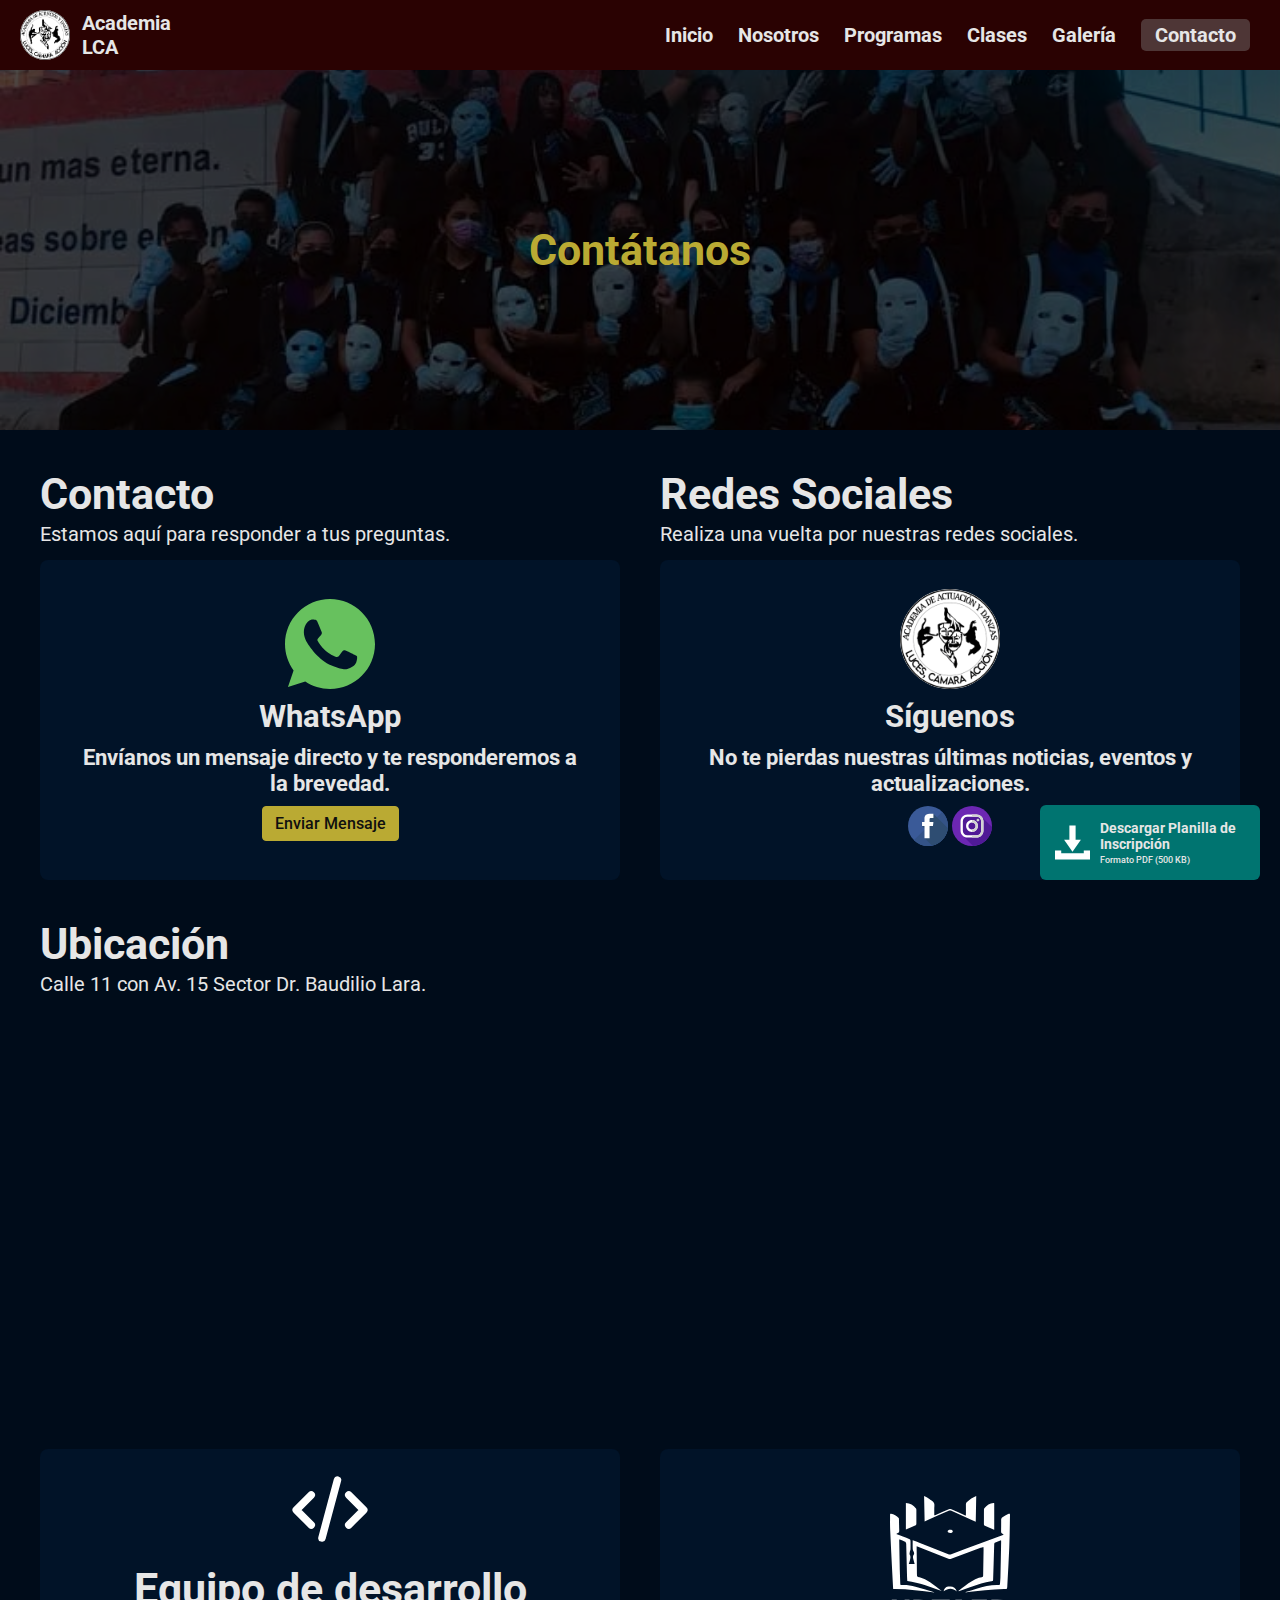
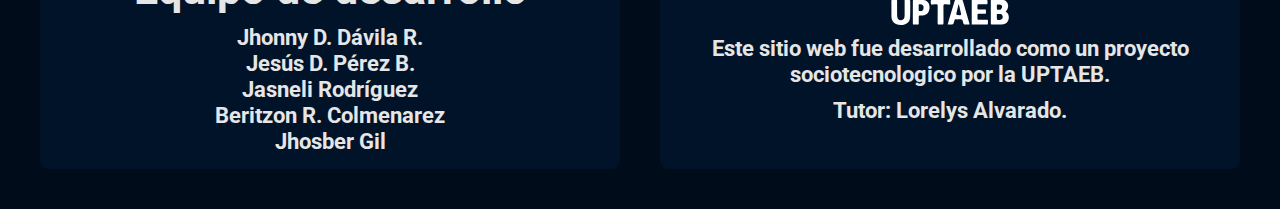
<file: contacto.html>
<!DOCTYPE html>
<html lang="es">
    <head>
        <title>Academia LCA - Contacto</title>
        <meta charset="UTF-8">
        <meta name="viewport" content="width=device-width, initial-scale=1.0">
        <meta name="keywords" content="cultura,danza,teatro,actuacion,acaemia,quibor,lara">
        <link rel="icon" href="img/Logos/LCA.png" type="image/png">
        <link rel="stylesheet" href="styles/styles.css">
        <link rel="preconnect" href="https://fonts.googleapis.com">
        <link rel="preconnect" href="https://fonts.gstatic.com" crossorigin>
        <link href="https://fonts.googleapis.com/css2?family=Roboto:ital,wght@0,100..900;1,100..900&display=swap" rel="stylesheet">
    </head>
    <body>
        <header>
            <div class="header container" id="e">
                <input type="checkbox" class="header__checkbox" id="open-menu">
                <label for="open-menu" class="header__open-nav-button" role="button">=</label>
                <div class="header__logo">
                    <a href="index.html" class="header__logo-info"><img src="img/Logos/LCA.png" class="header__logo-img" alt="logo_academmia_lca">Academia LCA</a>
                </div>
                <nav class="header__nav" id="e">
                    <ul class="header__nav-list">
                        <li class="header__nav-item"><a href="index.html">Inicio</a></li>
                        <li class="header__nav-item"><a href="nosotros.html">Nosotros</a></li>
                        <li class="header__nav-item"><a href="programas.html">Programas</a></li>
                        <li class="header__nav-item"><a href="clases.html">Clases</a></li>
                        <li class="header__nav-item"><a href="galeria.html">Galería</a></li>
                        <li class="header__nav-item"><a href="contacto.html" class="header__check">Contacto</a></li>
                    </ul>
                </nav>
            </div>
        </header>
        <main>
            <section class="hero contacto__hero">
                <img src="img/image9.jpg" class="hero-img" alt="">
                <div class="hero-info container">
                    <h2>Contátanos</h2>
                </div>
            </section>
            <section class="contacto__container container">
                <div class="contacto__list">
                    <div class="contacto__item">
                        <div class="contacto__item-title">
                            <h2>Contacto</h2>
                            <p>Estamos aquí para responder a tus preguntas.</p>
                        </div>
                        <div class="contacto__item-info">
                            <img src="img/icon/whatsapp.svg" class="contacto__item-icon-whapp" alt="whatsapp">
                            <h3>WhatsApp</h3>
                            <h4>Envíanos un mensaje directo y te responderemos a la brevedad.</h4>
                            <button class="btn-1"><a href="https://wa.me/04125504315">Enviar Mensaje</a></button>
                        </div>
                    </div>
                    <div class="contacto__item">
                        <div class="contacto__item-title">
                            <h2>Redes Sociales</h2>
                            <p>Realiza una vuelta por nuestras redes sociales.</p>
                        </div>
                        <div class="contacto__item-info">
                            <img src="img/Logos/LCA.png" class="contacto__item-icon-lca" alt="whatsapp">
                            <h3>Síguenos</h3>
                            <h4>No te pierdas nuestras últimas noticias, eventos y actualizaciones.</h4>
                            <div>
                                <a href="https://www.facebook.com/academia.lca/"><img src="img/icon/facebook-svgrepo-com.svg" class="contacto__item-redes-icon" alt="facebook"></a>
                                <a href="https://www.instagram.com/academia.lca/"><img src="img/icon/instagram-svgrepo-com.svg" class="contacto__item-redes-icon" alt="instagram"></a>
                            </div>
                        </div>
                    </div>
                </div>
                <div class="contacto__academia-ubicacion">
                    <div class="contacto__academia-ubicacion-info">
                        <h2>Ubicación</h2>
                        <p>Calle 11 con Av. 15 Sector Dr. Baudilio Lara.</p>
                    </div>
                    <div class="contacto__academia-ubicacion-mapa">
                        <iframe src="https://www.google.com/maps/embed?pb=!1m14!1m12!1m3!1d1079.1901803703067!2d-69.62499629023532!3d9.933268218672843!2m3!1f0!2f0!3f0!3m2!1i1024!2i768!4f13.1!5e0!3m2!1ses-419!2sve!4v1754768823126!5m2!1ses-419!2sve" width="100%" height="100%" style="border:0;" allowfullscreen="" loading="lazy" referrerpolicy="no-referrer-when-downgrade">
                        </iframe>
                    </div>
                </div>
                <div class="contacto__list">
                    <div class="contacto__item">
                        <div class="contacto__item-info">
                            <img src="img/icon/code-tech-dev-svgrepo-com.svg" class="contacto__item-devs-icon">
                            <h2>Equipo de desarrollo</h2>
                            <ul>
                                <li><h4>Jhonny D. Dávila R.</h4></li>
                                <li><h4>Jesús D. Pérez B.</h4></li>
                                <li><h4>Jasneli Rodríguez</h4></li>
                                <li><h4>Beritzon R. Colmenarez</h4></li>
                                <li><h4>Jhosber Gil</h4></li>
                            </ul>
                        </div>
                    </div>
                    <div class="contacto__item">
                        <div class="contacto__item-info">
                            <img src="img/Logos/uptaeblogo.svg" alt="Cintillo de la UPTAEB" class="contacto__item-icon-uptaeb">
                            <h4>Este sitio web fue desarrollado como un proyecto sociotecnologico por la UPTAEB.</h4>
                            <h4>Tutor: Lorelys Alvarado.</h4>
                        </div>
                    </div>
                </div>
            </section>
            <div class="download">
                <button class="download-btn">
                    <a download="Planilla-LCA" href="download/planilla.pdf" class="download-link">
                        <img src="img/icon/download-to-inbox-svgrepo-com.svg" class="download-icon alt="">
                        <div class="download-info">
                            <h2 class="download-title">Descargar Planilla de Inscripción</h2>
                            <span class="download-span">Formato PDF (500 KB)</span>
                        </div>
                    </a>
                </button>
            </div>
        </main>
    </body>
</html>
</file>
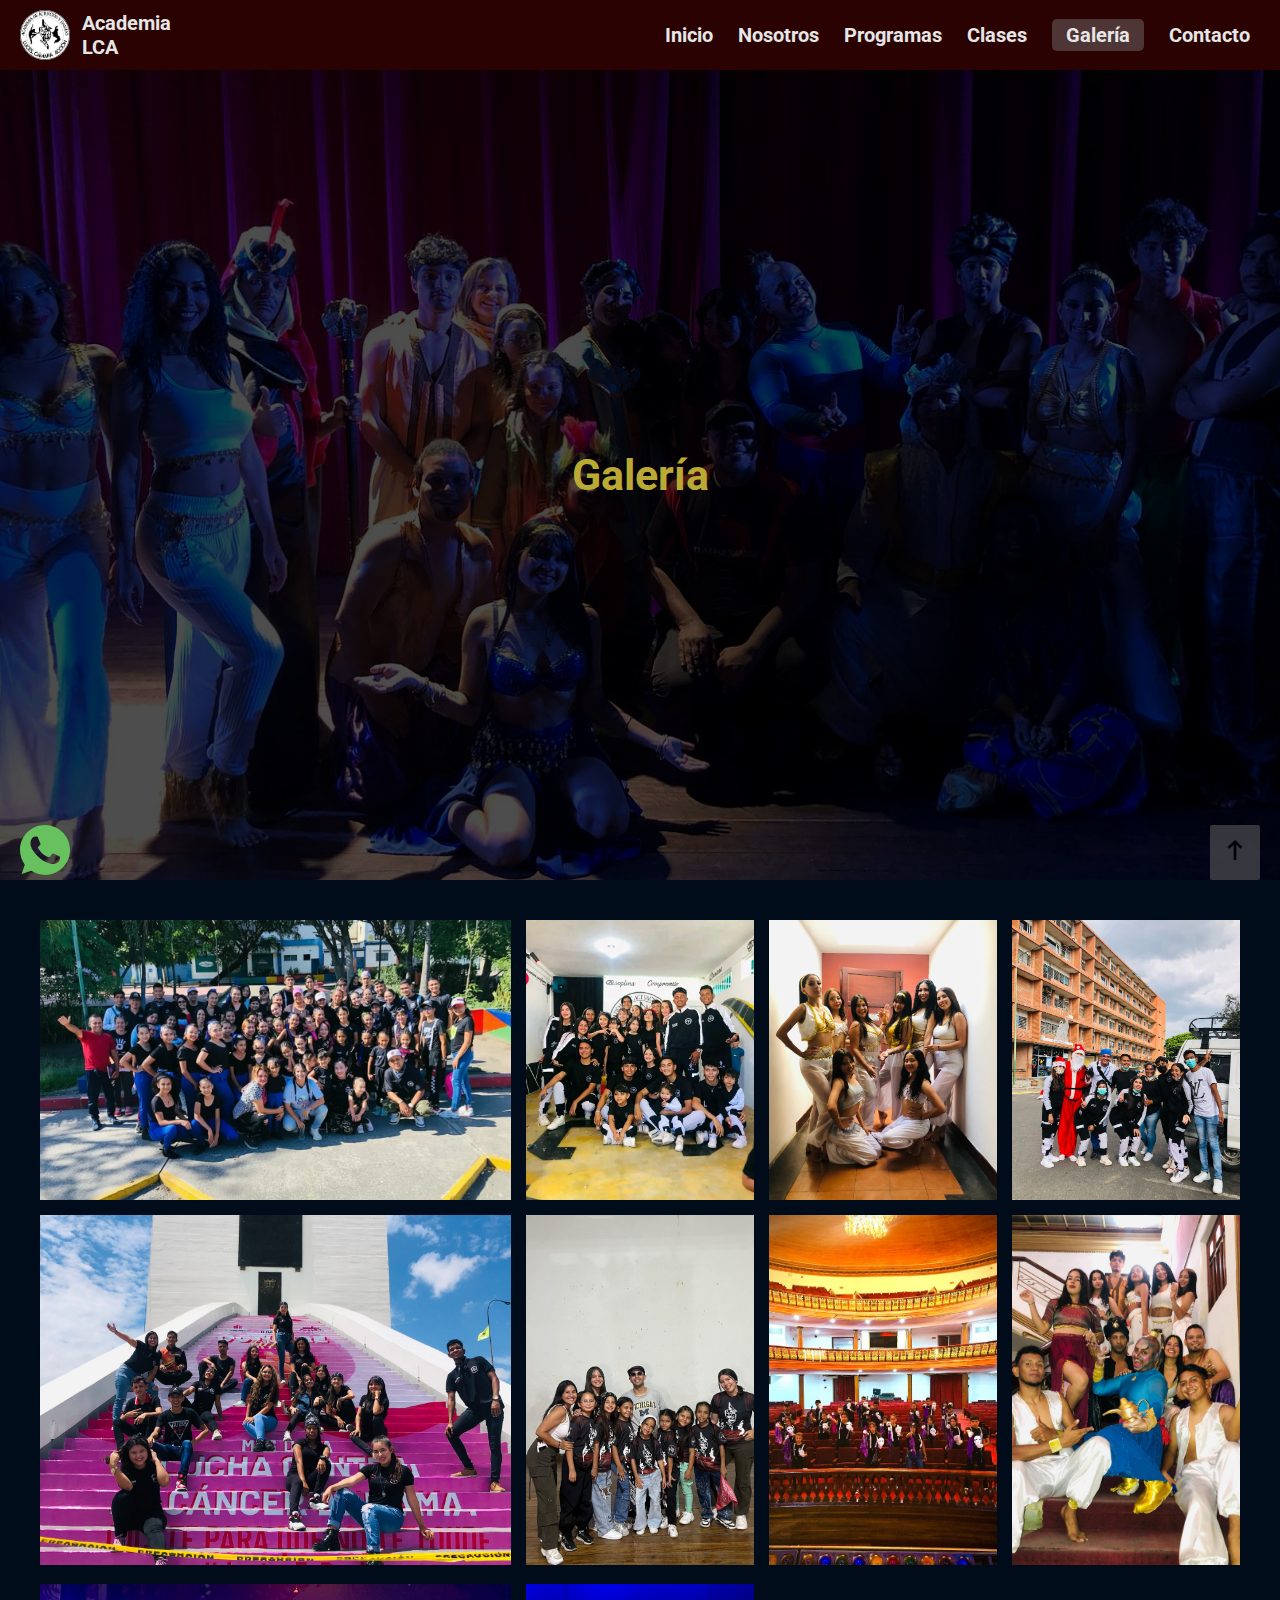
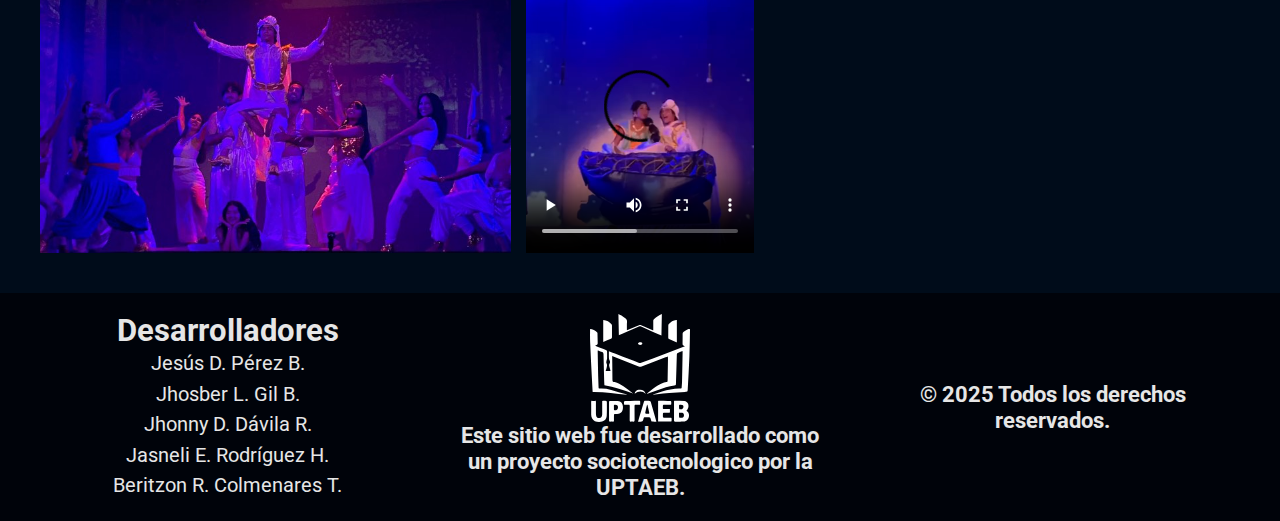
<file: galeria.html>
<!DOCTYPE html>
<html lang="es">
<head>
    <title>Academia LCA - Actividades</title>
    <meta charset="UTF-8">
    <meta name="viewport" content="width=device-width, initial-scale=1.0">
    <meta name="keywords" content="cultura,danza,teatro,actuacion,acaemia,quibor,lara">
    <link rel="icon" href="img/Logos/LCA.png" type="image/png">
    <link rel="stylesheet" href="styles/styles.css">
    <link rel="preconnect" href="https://fonts.googleapis.com">
    <link rel="preconnect" href="https://fonts.gstatic.com" crossorigin>
    <link href="https://fonts.googleapis.com/css2?family=Roboto:ital,wght@0,100..900;1,100..900&display=swap" rel="stylesheet">
</head>
    <body>
        <div class="whatsapp">
            <a href="https://wa.me/04125504315"><img src="img/icon/whatsapp.svg" alt="whatsapp" class="whatsapp-icon"></a>
        </div>
        <div class="scroll">
            <a href="#top"><img src="img/icon/scroll top.svg" alt="" class="scroll-icon"></a>
        </div>
        <header>
            <div class="header container" id="e">
                <input type="checkbox" class="header__checkbox" id="open-menu">
                <label for="open-menu" class="header__open-nav-button" role="button">=</label>
                <div class="header__logo">
                    <a href="index.html" class="header__logo-info"><img src="img/Logos/LCA.png" class="header__logo-img" alt="logo_academmia_lca">Academia LCA</a>
                </div>
                <nav class="header__nav" id="e">
                    <ul class="header__nav-list">
                        <li class="header__nav-item"><a href="index.html">Inicio</a></li>
                        <li class="header__nav-item"><a href="nosotros.html">Nosotros</a></li>
                        <li class="header__nav-item"><a href="programas.html">Programas</a></li>
                        <li class="header__nav-item"><a href="clases.html">Clases</a></li>
                        <li class="header__nav-item"><a href="galeria.html" class="header__check">Galería</a></li>
                        <li class="header__nav-item"><a href="contacto.html">Contacto</a></li>
                    </ul>
                </nav>
            </div>
        </header>
        <main class="actividades__main">
            <section class="hero">
                <img src="img/image15.png" class="hero-img" alt="">
                <div class="hero-info container">
                    <h2>Galería</h2>
                </div>
            </section>
            <section class="galeria">
                <ul class="galeria__list container">
                    <li class="galeria__item"><img src="img/image20.webp" class="galeria__item-img" alt=""></li>
                    <li class="galeria__item"><img src="img/image17.webp" class="galeria__item-img" alt=""></li>
                    <li class="galeria__item"><img src="img/image19.jpg" class="galeria__item-img" alt=""></li>
                    <li class="galeria__item"><img src="img/image21.jpg" class="galeria__item-img" alt=""></li>
                    <li class="galeria__item"><img src="img/image22.jpg" class="galeria__item-img" alt=""></li>
                    <li class="galeria__item"><img src="img/image23.jpg" class="galeria__item-img" alt=""></li>
                    <li class="galeria__item"><img src="img/image25.jpg" class="galeria__item-img" alt=""></li>
                    <li class="galeria__item"><img src="img/image24.jpg" class="galeria__item-img" alt=""></li>
                    <li class="galeria__item"><img src="img/image23.png" class="galeria__item-img" alt=""></li>
                    <li class="galeria__item"><video src="video/video2.mp4" class="galeria__item-img" controls><li>
                </ul>
            </section>
        </main>
        <footer>
            <div class="footer__list">
                <div class="footer__item">
                    <h3 class="footer__info-title">Desarrolladores</h3>
                    <ul class="footer__info-list">
                        <li><p>Jesús D. Pérez B.</p></li>
                        <li><p>Jhosber L. Gil B.</p></li>
                        <li><p>Jhonny D. Dávila R.</p></li>
                        <li><p>Jasneli E. Rodríguez H.</p></li>
                        <li><p>Beritzon R. Colmenares T.</p></li>
                    </ul>
                </div>
                <div class="footer__item">
                    <img src="img/Logos/uptaeblogo.svg" alt="Cintillo de la UPTAEB" class="footer__item-icon-uptaeb">
                    <h4 class="footer__info">Este sitio web fue desarrollado como un proyecto sociotecnologico por la UPTAEB.</h4>
                </div>
                <div class="footer__item">
                    <h4 class="footer__info">&copy; 2025 Todos los derechos reservados.</h4>
                </div>
            </div>
        </footer>
    </body>
</html>
</file>
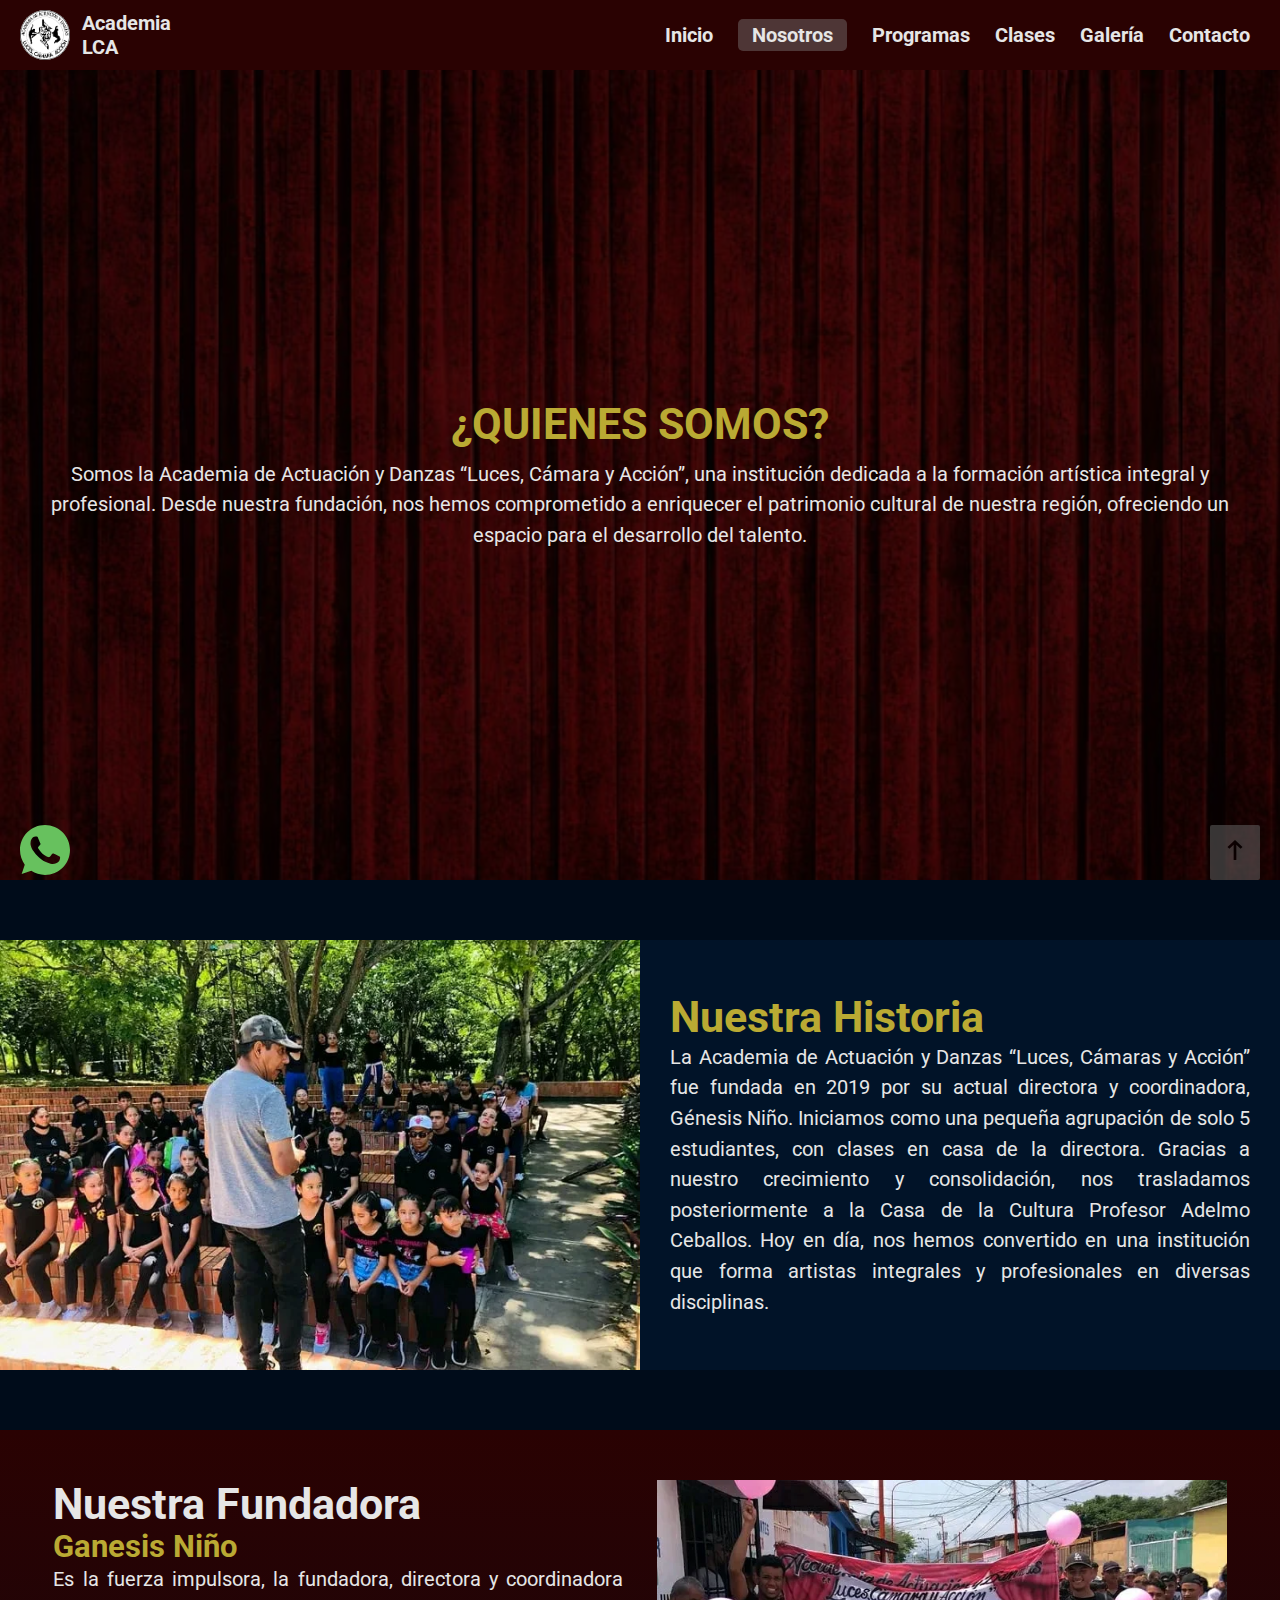
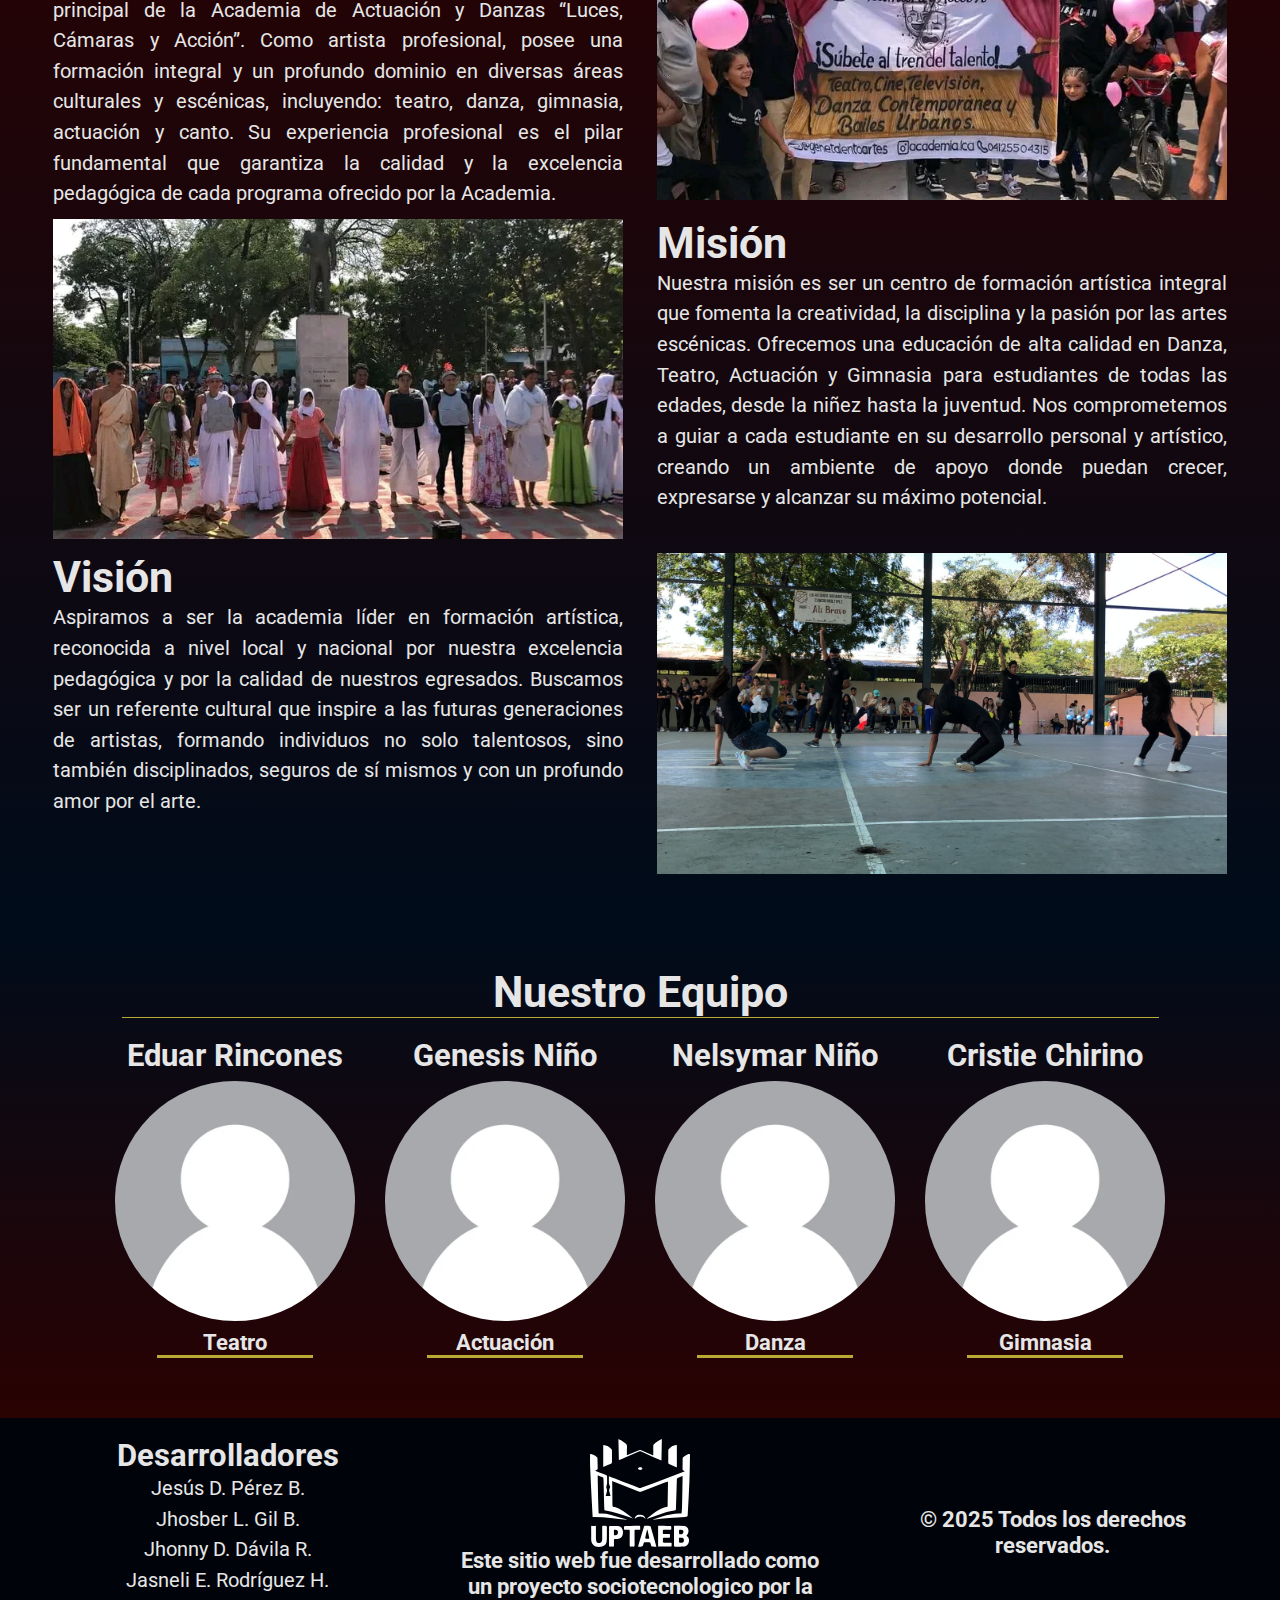
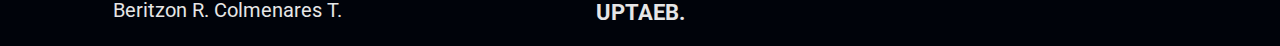
<file: nosotros.html>
<!DOCTYPE html>
<html lang="es">
<head>
    <title>Academia LCA - Nosotros</title>
    <meta charset="UTF-8">
    <meta name="viewport" content="width=device-width, initial-scale=1.0">
    <meta name="keywords" content="cultura,danza,teatro,actuacion,acaemia,quibor,lara">
    <link rel="icon" href="img/Logos/LCA.png" type="image/png">
    <link rel="stylesheet" href="styles/styles.css">
    <link rel="preconnect" href="https://fonts.googleapis.com">
    <link rel="preconnect" href="https://fonts.gstatic.com" crossorigin>
    <link href="https://fonts.googleapis.com/css2?family=Roboto:ital,wght@0,100..900;1,100..900&display=swap" rel="stylesheet">
</head>
    <body>
        <div class="whatsapp">
            <a href="https://wa.me/04125504315"><img src="img/icon/whatsapp.svg" alt="whatsapp" class="whatsapp-icon"></a>
        </div>
        <div class="scroll">
            <a href="#top"><img src="img/icon/scroll top.svg" alt="" class="scroll-icon"></a>
        </div>
        <header>
            <div class="header container" id="e">
                <input type="checkbox" class="header__checkbox" id="open-menu">
                <label for="open-menu" class="header__open-nav-button" role="button">=</label>
                <div class="header__logo">
                    <a href="index.html" class="header__logo-info"><img src="img/Logos/LCA.png" class="header__logo-img" alt="logo_academmia_lca">Academia LCA</a>
                </div>
                <nav class="header__nav" id="e">
                    <ul class="header__nav-list">
                        <li class="header__nav-item"><a href="index.html">Inicio</a></li>
                        <li class="header__nav-item"><a href="nosotros.html" class="header__check">Nosotros</a></li>
                        <li class="header__nav-item"><a href="programas.html">Programas</a></li>
                        <li class="header__nav-item"><a href="clases.html">Clases</a></li>
                        <li class="header__nav-item"><a href="galeria.html">Galería</a></li>
                        <li class="header__nav-item"><a href="contacto.html">Contacto</a></li>
                    </ul>
                </nav>
            </div>
        </header>
        <main>
            <section class="hero">
                <img src="img/fondo textura cortina rojo.webp" class="hero-img" alt="">
                <div class="hero-info container">
                    <h2>¿QUIENES SOMOS?</h2>
                    <p>Somos la Academia de Actuación y Danzas “Luces, Cámara y Acción”, 
                    una institución dedicada a la formación artística integral y profesional.
                    Desde nuestra fundación, nos hemos comprometido a enriquecer el 
                    patrimonio cultural de nuestra región, ofreciendo un espacio para el desarrollo del talento.</p>
                </div>
            </section>
            <section class="nosotros__historia container">
                <img src="img/image1.webp" class="nosotros__historia-img" alt="">
                <div class="nosotros__historia-info">
                    <h2 class="nosotros__historia-info-title">Nuestra Historia</h2>
                    <p>La Academia de Actuación y Danzas “Luces, Cámaras y Acción” fue fundada 
                        en 2019 por su actual directora y coordinadora, Génesis Niño. Iniciamos 
                        como una pequeña agrupación de solo 5 estudiantes, con clases en casa de 
                        la directora. Gracias a nuestro crecimiento y consolidación, 
                        nos trasladamos posteriormente a la Casa de la Cultura Profesor Adelmo Ceballos. 
                        Hoy en día, nos hemos convertido en una institución
                        que forma artistas integrales y profesionales en diversas disciplinas.</p>
                </div>
            </section>
            <section class="nosotros__mvv">
                <ul class="nosotros__mvv-list container">
                    <li class="nosotros__mvv-item">
                        <h2>Nuestra Fundadora</h2>
                        <h3 class="mvv-title">Ganesis Niño</h3>
                        <p>Es la fuerza impulsora, la fundadora, directora 
                        y coordinadora principal de la Academia de Actuación y Danzas “Luces, Cámaras y Acción”.
                        Como artista profesional, posee una formación integral y un profundo 
                        dominio en diversas áreas culturales y escénicas, incluyendo: teatro, 
                        danza, gimnasia, actuación y canto. Su experiencia profesional es el 
                        pilar fundamental que garantiza la calidad y 
                        la excelencia pedagógica de cada programa ofrecido por la Academia.</p>
                    </li>
                    <li class="nosotros__mvv-item">
                        <img src="img/image2.webp" class="nosotros__mvv-item-img" alt="">
                    </li>
                    <li class="nosotros__mvv-item">
                        <img src="img/image3.webp" class="nosotros__mvv-item-img" alt="">
                    </li>
                    <li class="nosotros__mvv-item">
                        <h2>Misión</h2>
                        <p>Nuestra misión es ser un centro de formación artística integral que fomenta la creatividad, 
                        la disciplina y la pasión por las artes escénicas. Ofrecemos una educación de alta calidad en Danza, 
                        Teatro, Actuación y Gimnasia para estudiantes de todas las edades, desde la niñez hasta la juventud. 
                        Nos comprometemos a guiar a cada estudiante en su desarrollo personal y artístico, creando 
                        un ambiente de apoyo donde puedan crecer, expresarse y alcanzar su máximo potencial.</p>
                    </li>
                    <li class="nosotros__mvv-item">
                        <h2>Visión</h2>
                        <p>Aspiramos a ser la academia líder en formación artística, reconocida a nivel local y nacional 
                        por nuestra excelencia pedagógica y por la calidad de nuestros egresados. Buscamos ser un referente 
                        cultural que inspire a las futuras generaciones de artistas, formando individuos no solo talentosos, 
                        sino también disciplinados, seguros de sí mismos y con un profundo amor por el arte.</p>
                    </li>
                    <li class="nosotros__mvv-item">
                        <img src="img/image4.jpg" class="nosotros__mvv-item-img" alt="">
                    </li>
                </ul>
            </section>
            <section class="nosotros__docentes">
                <h2 class="nosotros__docentes-title">Nuestro Equipo</h2>
                <div class="nosotros__docentes-list">
                    <div class="nosotros__docentes-item">
                        <h3>Eduar Rincones</h3>
                        <img src="img/user.webp" class="nosotros__docentes-item-img">
                        <h4>Teatro</h4>
                    </div>
                    <div class="nosotros__docentes-item">
                        <h3>Genesis Niño</h3>
                        <img src="img/user.webp" class="nosotros__docentes-item-img">
                        <h4>Actuación</h4>
                    </div>
                    <div class="nosotros__docentes-item">
                        <h3>Nelsymar Niño</h3>
                        <img src="img/user.webp" class="nosotros__docentes-item-img">
                        <h4>Danza</h4>
                    </div>
                    <div class="nosotros__docentes-item">
                        <h3>Cristie Chirino</h3>
                        <img src="img/user.webp" class="nosotros__docentes-item-img">
                        <h4>Gimnasia</h4>
                    </div>
                </div>
            </section>
        </main>
        <footer>
            <div class="footer__list">
                <div class="footer__item">
                    <h3 class="footer__info-title">Desarrolladores</h3>
                    <ul class="footer__info-list">
                        <li><p>Jesús D. Pérez B.</p></li>
                        <li><p>Jhosber L. Gil B.</p></li>
                        <li><p>Jhonny D. Dávila R.</p></li>
                        <li><p>Jasneli E. Rodríguez H.</p></li>
                        <li><p>Beritzon R. Colmenares T.</p></li>
                    </ul>
                </div>
                <div class="footer__item">
                    <img src="img/Logos/uptaeblogo.svg" alt="Cintillo de la UPTAEB" class="footer__item-icon-uptaeb">
                    <h4 class="footer__info">Este sitio web fue desarrollado como un proyecto sociotecnologico por la UPTAEB.</h4>
                </div>
                <div class="footer__item">
                    <h4 class="footer__info">&copy; 2025 Todos los derechos reservados.</h4>
                </div>
            </div>
        </footer>
    </body>
</html>
</file>
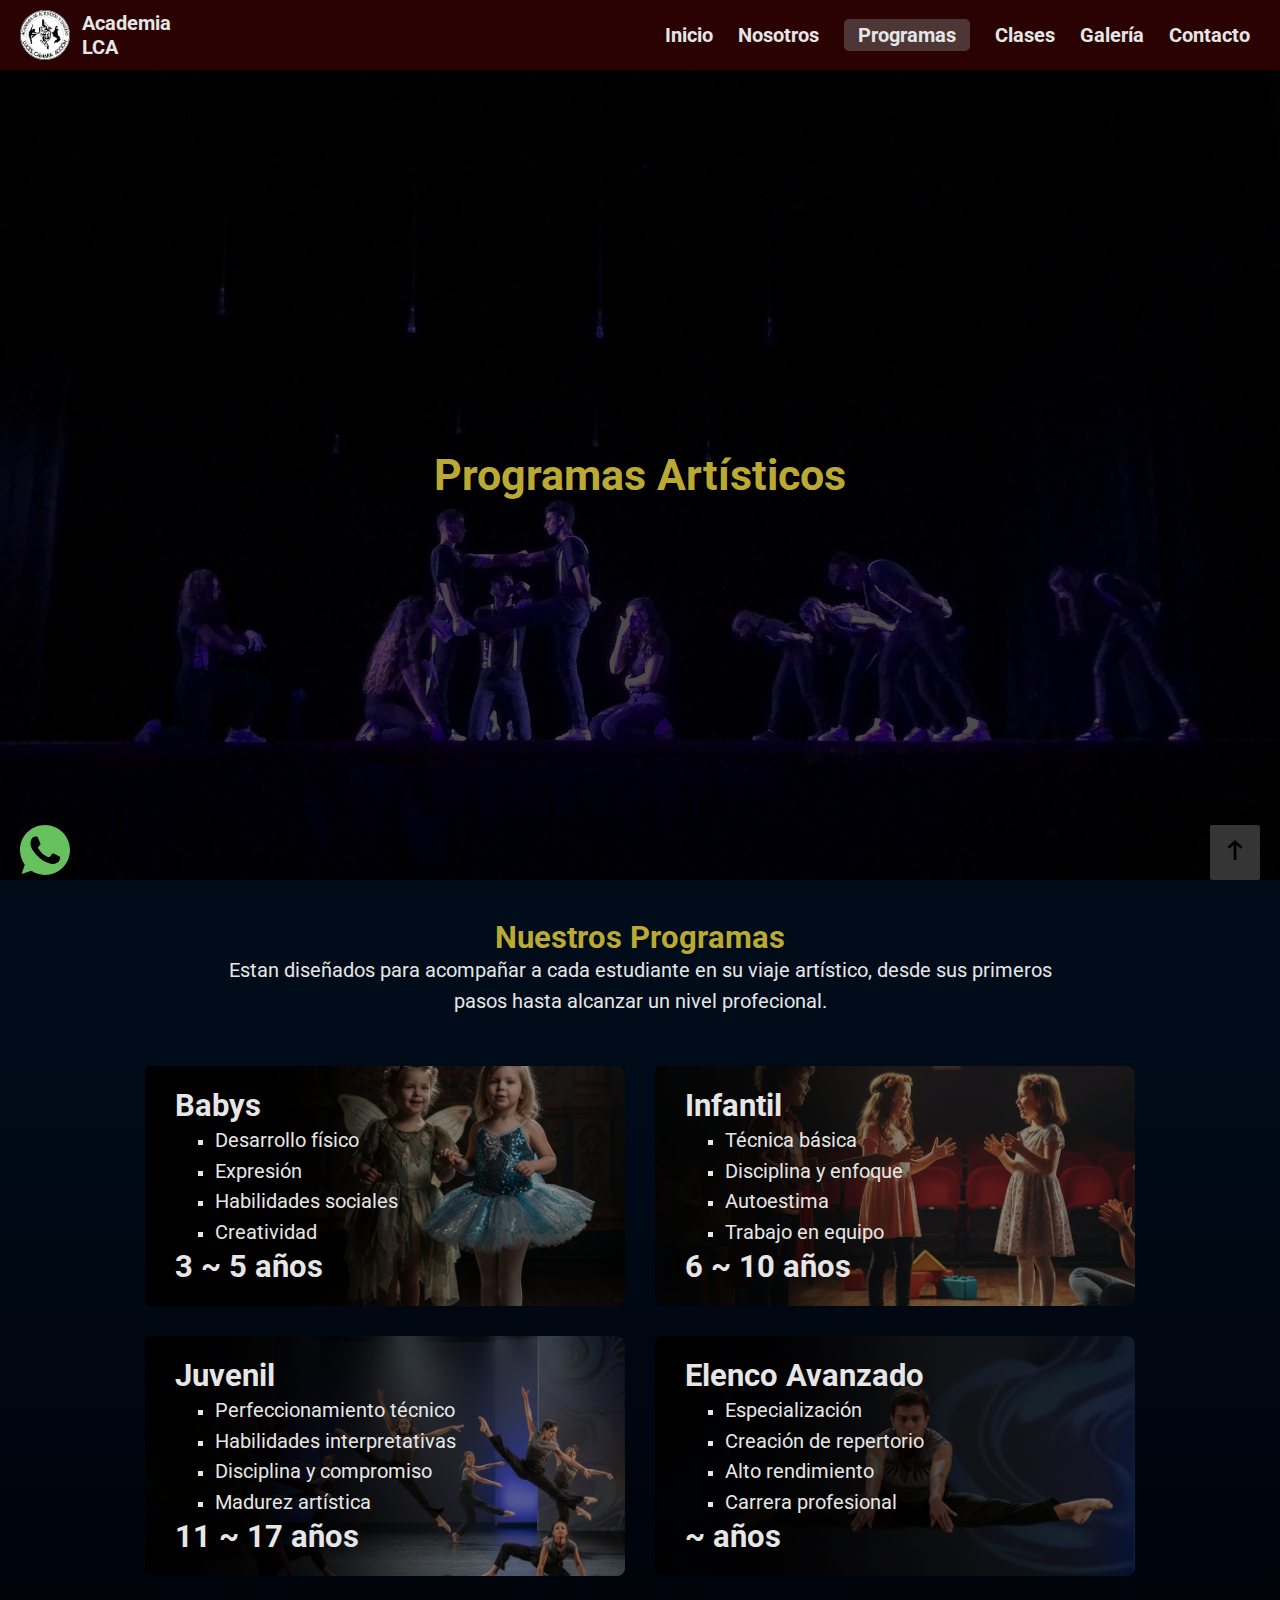
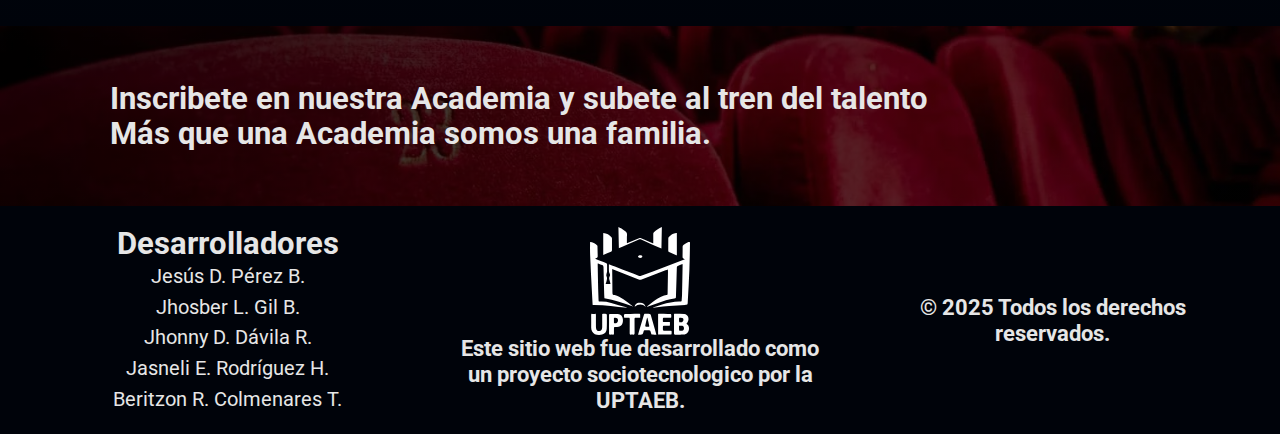
<file: programas.html>
<!DOCTYPE html>
<html lang="es">
<head>
    <title>Academia LCA - Programas</title>
    <meta charset="UTF-8">
    <meta name="viewport" content="width=device-width, initial-scale=1.0">
    <meta name="keywords" content="cultura,danza,teatro,actuacion,acaemia,quibor,lara">
    <link rel="icon" href="img/Logos/LCA.png" type="image/png">
    <link rel="stylesheet" href="styles/styles.css">
    <link rel="preconnect" href="https://fonts.googleapis.com">
    <link rel="preconnect" href="https://fonts.gstatic.com" crossorigin>
    <link href="https://fonts.googleapis.com/css2?family=Roboto:ital,wght@0,100..900;1,100..900&display=swap" rel="stylesheet">
</head>
    <body>
        <div class="whatsapp">
            <a href="https://wa.me/04125504315"><img src="img/icon/whatsapp.svg" alt="whatsapp" class="whatsapp-icon"></a>
        </div>
        <div class="scroll">
            <a href="#top"><img src="img/icon/scroll top.svg" alt="" class="scroll-icon"></a>
        </div>
        <header>
            <div class="header container" id="e">
                <input type="checkbox" class="header__checkbox" id="open-menu">
                <label for="open-menu" class="header__open-nav-button" role="button">=</label>
                <div class="header__logo">
                    <a href="index.html" class="header__logo-info"><img src="img/Logos/LCA.png" class="header__logo-img" alt="logo_academmia_lca">Academia LCA</a>
                </div>
                <nav class="header__nav" id="e">
                    <ul class="header__nav-list">
                        <li class="header__nav-item"><a href="index.html">Inicio</a></li>
                        <li class="header__nav-item"><a href="nosotros.html">Nosotros</a></li>
                        <li class="header__nav-item"><a href="programas.html" class="header__check">Programas</a></li>
                        <li class="header__nav-item"><a href="clases.html">Clases</a></li>
                        <li class="header__nav-item"><a href="galeria.html">Galería</a></li>
                        <li class="header__nav-item"><a href="contacto.html">Contacto</a></li>
                    </ul>
                </nav>
            </div>
        </header>
        <main>
            <section class="hero">
                <img src="img/image5.jpg" class="hero-img" alt="">
                <div class="hero-info container">
                    <h2>Programas Artísticos</h2>
                </div>
            </section>
            <div class="subtitle-container container">
                <h3 class="subtitle">Nuestros Programas</h3>
                <p>Estan diseñados para acompañar a cada estudiante en su viaje artístico, 
                desde sus primeros pasos hasta alcanzar un nivel profecional.</p>
            </div>
            <section class="programas">
                <div class="programas-list container">
                    <article class="programas-item">
                        <img src="img/image6.png" alt="" class="programas-item-img">
                        <div class="programas-info">
                            <h3>Babys</h3>
                            <ul>
                                <li><p>Desarrollo físico</p></li>
                                <li><p>Expresión</p></li>
                                <li><p>Habilidades sociales</p></li>
                                <li><p>Creatividad</p></li>
                            </ul>
                            <h3>3 ~ 5 años</h3>
                        </div>
                    </article>
                    <article class="programas-item">
                        <img src="img/image7.png" class="programas-item-img">
                        <div class="programas-info">
                            <h3>Infantil</h3>
                            <ul>
                                <li><p>Técnica básica</p></li>
                                <li><p>Disciplina y enfoque</p></li>
                                <li><p>Autoestima</p></li>
                                <li><p>Trabajo en equipo</p></li>
                            </ul>
                            <h3>6 ~ 10 años</h3>
                        </div>
                    </article>
                    <article class="programas-item">
                        <img src="img/image8.png" class="programas-item-img">
                        <div class="programas-info">
                            <h3>Juvenil</h3>
                            <ul>
                                <li><p>Perfeccionamiento técnico</p></li>
                                <li><p>Habilidades interpretativas</p></li>
                                <li><p>Disciplina y compromiso</p></li>
                                <li><p>Madurez artística</p></li>
                            </ul>
                            <h3>11 ~ 17 años</h3>
                        </div>
                    </article>
                    <article class="programas-item">
                        <img src="img/image9.png" alt="" class="programas-item-img">
                        <div class="programas-info">
                            <h3>Elenco Avanzado</h3>
                            <ul>
                                <li><p>Especialización</p></li>
                                <li><p>Creación de repertorio</p></li>
                                <li><p>Alto rendimiento</p></li>
                                <li><p>Carrera profesional</p></li>
                            </ul>
                            <h3> ~ años</h3>
                        </div>
                    </article>
                </div>
            </section>
            <div class="n">
                <div class="n-info container">
                    <h3>Inscribete en nuestra Academia y subete al tren del talento <br>Más que una Academia somos una familia.</h3>
                </div>
            </div>
        </main>
        <footer>
            <div class="footer__list">
                <div class="footer__item">
                    <h3 class="footer__info-title">Desarrolladores</h3>
                    <ul class="footer__info-list">
                        <li><p>Jesús D. Pérez B.</p></li>
                        <li><p>Jhosber L. Gil B.</p></li>
                        <li><p>Jhonny D. Dávila R.</p></li>
                        <li><p>Jasneli E. Rodríguez H.</p></li>
                        <li><p>Beritzon R. Colmenares T.</p></li>
                    </ul>
                </div>
                <div class="footer__item">
                    <img src="img/Logos/uptaeblogo.svg" alt="Cintillo de la UPTAEB" class="footer__item-icon-uptaeb">
                    <h4 class="footer__info">Este sitio web fue desarrollado como un proyecto sociotecnologico por la UPTAEB.</h4>
                </div>
                <div class="footer__item">
                    <h4 class="footer__info">&copy; 2025 Todos los derechos reservados.</h4>
                </div>
            </div>
        </footer>
    </body>
</html>
</file>
<file: styles/styles.css>
/*----------------------------------------------CONFIGURACIONES GENERALES------------------------------------------------*/
*,*::after,*::before{
    margin: 0;
    padding: 0;
    box-sizing: border-box;
    font-family: "Roboto", sans-serif;
    scroll-behavior: smooth;
    text-decoration: none;
}
html{
    font-size: 10px;
}
body{
    overflow-x: hidden;
    margin: 0;
    color: #e6e6e6;
    background-color: #000c1a;
    user-select: none;
}
h1{
    font-size: 3.5rem;
    line-height: 1; 
}
h2{
    font-size: 2.5rem;
}
h3{
    font-size: 1.8rem;
}
h4{
    font-size: 1.3rem;
}
p{
    font-size: 1.2rem;
    line-height: 1.5; 
}
a{
    font-size: 1.2rem;
    text-decoration: none;
    font-weight: 500;
}
li{ 
    list-style: none;
}
.container{
    overflow: hidden;
    margin: 0 auto;
    max-width: 1400px;
}
/*--------------------------------------------------MENU DE NAVEGACION---------------------------------------------------*/
header{
    top: 0;
    left: 0;
    right: 0;
    width: 100%;
    z-index: 1000;
    position: sticky;
    background-color: #2a0202;
}
.header{
    background-color: #2a0202;
    justify-content: space-between;
    align-items: center;
    display: flex;
    width: 100%;
    height: auto;
}
.header__logo{
    display: block;
    z-index: 2;
    width: 30px;
    height: 30px;
    margin: 10px 20px;
}
.header__logo-img{
    width: 100%;
    margin-right: 12px;
    border-radius: 100%;
    background-color: #ffffff;
}
.header__logo-info{
    align-items: center;
}
.header__nav{
    background-color: #2a0202f8;
    display: none;
    position: absolute;
    height: 100vh;
    width: 100%;
    top: 0;
    z-index: 1;
}
.header__nav-list{
    display: flex;
    flex-direction: column;
    height: 60vh;
    margin: auto;
    align-items: center;
    justify-content: space-evenly;
}
.header a{
    transition: transform 0.3s ease-in-out;
    font-weight: bold;
    color: #e6e6e6;
    display: flex;
}
.header a:hover{
    transform: translateY(-2px) scale(1.05);
    color: #d7c74d;
}
.header__check{
    background-color: #8b8b8b62;
    padding: 4px 14px;
    border-radius: 5px;
}
.header__checkbox{
    display: none;
}
.header__checkbox:checked ~ .header__nav{
    display: flex;
}
.header__checkbox:checked ~ .header__open-nav-button{
    color: #baaa33;
}
.header__open-nav-button{
    font-size: 3rem;
    font-weight: 800;
    position: absolute;
    right: 10px;
    cursor: pointer;
    z-index: 2;
    margin: 10px 20px;
}
.header__open-nav-button:hover{
    color: #baaa33;
}
/*-------------------------------------------------MENU DE NAVEGACION----------------------------------------------------*/
/*--------------------------------------------------------HEROS----------------------------------------------------------*/
.hero{
    background-color: #000000;
    justify-content: center;
    align-items: center;
    text-align: center;
    display: flex;
    height: 90dvh;
    width: 100%;
}
.hero-img{
    width: 100%;
    height: 100%;
    opacity: 0.3;
    z-index: 10;
    object-fit: cover;
    position: relative;
}
.hero-info{
    gap: 10px;
    width: 100%;
    height: 100%;
    padding: 20px;
    justify-content: center;
    flex-direction: column;
    align-items: center;
    position: absolute;
    display: flex;
    z-index:20;
    animation: aparecer 4s both;
}
.hero-info h2{
    color:#baaa33;
}
.subtitle-container{
    max-width: 880px;
    justify-content: center;
    align-items: center;
    text-align: center;
    margin: 0 auto;
    margin-top: 40px;
}
.subtitle{
    color: #baaa33;
}
/*--------------------------------------------------------HEROS----------------------------------------------------------*/
/*-------------------------------------------------------BOTONES---------------------------------------------------------*/
.scroll{
    width: 50px;
    right: 20px;
    bottom: 20px;
    border-radius: 2px;
    opacity: 0.5;
    border: none;
    z-index: 999;
    position: fixed;
    background-color: #6a6a6a;
    transition: all .4s ease-in-out;
}
.scroll:hover{
    opacity: 1;
}
.scroll-icon{
    width: 100%;
    height: 100%;
}
.whatsapp{
    width: 50px;
    left: 20px;
    bottom: 20px;
    position: fixed;
    border: none;
    z-index: 999;
    background-color: transparent;
}
.whatsapp-icon{
    width: 100%;
    height: 100%;
}
.btn-1{
    border: 1px solid #baaa33;
    padding: 7px 12px;
    border-radius: 4px;
    background-color: #baaa33;
}
.btn-1 a{
    color: #0f0f0f;
    display: flex;
}
.btn-1:hover{
    background-color: #eedd5d;
}
.btn-2{
    padding: 7px 12px;
    border: none;
    border: 1px solid #e6e6e6;
    border-radius: 4px;
    background-color: transparent;
}
.btn-2 a{
    color: #e6e6e6;
    display: flex;
}
.btn-2 a:hover{
    color: #baaa33;
}
/*------------------------------------------------------BOTONES----------------------------------------------------------*/
/*-------------------------------------------------------FOOTER----------------------------------------------------------*/
.footer__list{
    display: flex;
    justify-content: space-evenly;
    align-items: center;
    text-align: center;
    flex-wrap: wrap;
    gap: 20px;
    background: linear-gradient(#00030a);
    padding: 20px 25px;
}
.footer__item{
    display: flex;
    flex-direction: column;
    width: 100%;
    max-width: 380px;
    justify-content: center;
    align-items: center;
}
.footer__info-list-menu{
    display: flex;
    gap: 10px;
}
.footer__item-icon-uptaeb{
    width: 100px;
}
/*-------------------------------------------------------FOOTER----------------------------------------------------------*/
/*----------------------------------------------CONFIGURACIONES GENERALES------------------------------------------------*/

/*----------------------------------------------------SECCION INICIO-----------------------------------------------------*/
/*------------------------------------------------------HERO INICIO------------------------------------------------------*/
.inicio__hero{
    width: 100%;
    overflow: hidden;
}
.inicio__hero-carrusel-container{
    width: 100%;
    height: 100dvh;
    position: relative;
}
.inicio__hero-carrusel-list{
    height: 100%;
    width: 300%;
    display: flex;
    animation: carrusel 15s infinite;
}
.inicio__hero-carrusel-item{
    width: 100%;
    height: 100%;
    background-color: #000000;
}
.inicio__hero-carrusel-item-img{
    width: 100%;
    height: 100%;
    object-fit: cover;
    opacity: 0.3;
}
/*-------------------------------------------------------CARRUSEL--------------------------------------------------------*/

/*------------------------------------------------------HERO INICIO------------------------------------------------------*/
/*--------------------------------------------------------ENFOQUE--------------------------------------------------------*/
.inicio__enfoque{
    text-align: center;
    width: 100%;
    margin: 40px auto;
    padding: 0 20px;
}
.inicio__enfoque-title{
    color:#baaa33;
}
.inicio__enfoque-list{
    justify-content: center;
    display: flex;
    flex-wrap: wrap;
    padding: 20px 0;
    width: 100%;
    gap: 25px;
}
.inicio__enfoque-item{
    display: flex;
    align-items: center;
    flex-direction: column;
    justify-content: center;
    transition: transform 0.3s ease-in-out;
    gap: 10px;
    width: 100%;
    padding: 20px 0;
    max-width: 370px;
    border-radius: 8px;
    background-color: #011328;
}
.inicio__enfoque-item:hover{
    box-shadow: 0px 2px 3px 0 #766800;
    transform: translateY(-2px) scale(1.05);
}
.inicio__enfoque-item-icon{
    width: 50px;
}
.inicio__enfoque-item-info{
    width: 90%;
    display: flex;
    align-items: center;
    flex-direction: column;
}
/*--------------------------------------------------------ENFOQUE--------------------------------------------------------*/
.n{
    background: linear-gradient(90deg, #000000d8,#00000092), url("../img/Asientos-teatro.webp");
    background-position: center center;
    background-repeat: no-repeat;
    background-size: cover;
    width: 100%;
    height: 180px;
    display: flex;
}
.n-info{
    display: flex;
    align-items: left;
    flex-direction: column;
    justify-content: center;
    width: 100%;
    height: 100%;
    padding: 20px;
    max-width: 1100px;
}
.n-info h3{
    font-weight: 700;
    width: 100%;
    padding: 10px 0;
}
/*----------------------------------------------------SECCION INICIO-----------------------------------------------------*/

/*---------------------------------------------------SECCION NOSOTROS----------------------------------------------------*/
/*------------------------------------------------------HISTORIA---------------------------------------------------------*/
.nosotros__historia{
    width: 100%;
    flex-direction: column;
    align-items: center;
    display: flex;
    background-color: #011328;
}
.nosotros__historia-img{
    width: 100%;
    height: 430px;
    object-fit: cover;
    object-position: center center;
}
.nosotros__historia-info-title{
    color: #baaa33;
}
.nosotros__historia-info{
    width: 100%;
    padding: 30px;
    display: flex;
    text-align: justify;
    flex-direction: column;
}
/*------------------------------------------------------HISTORIA---------------------------------------------------------*/
/*--------------------------------------------------------MVV------------------------------------------------------------*/
.nosotros__mvv{
    width: 100%;
    padding: 50px 30px;
    background: linear-gradient(#2a0202, #000c1a);
}
.nosotros__mvv-list{
    width: 100%;
    gap: 10px;
    display: flex;
    flex-wrap: wrap;
    text-align: justify;
    justify-content: space-evenly;
}
.nosotros__mvv-item{
    max-width: 450px;
}
.nosotros__mvv-item-img{
    width: 100%;
}
.mvv-title{
    color: #baaa33;
}
/*--------------------------------------------------------MVV------------------------------------------------------------*/
/*------------------------------------------------------DOCENTES---------------------------------------------------------*/
.nosotros__docentes{
    background: linear-gradient(#000c1a, #2a0202);
    flex-direction: column;
    text-align: center;
    display: flex;
    padding: 40px 30px;
}
.nosotros__docentes-title{
    justify-content: center;
    align-items: center;
    display: flex;
    width: 85%;
    margin: 0 auto;
    border-bottom: 1px solid #baaa33;
}
.nosotros__docentes-list{
    justify-content: center;
    align-items: center;
    flex-wrap: wrap;
    display: flex;
    gap: 30px;
    width: 100%;
    padding: 20px;
}
.nosotros__docentes-item{
    display: flex;
    align-items: center;
    flex-direction: column;
    width: 240px;
    gap: 8px;
}
.nosotros__docentes-item-img{
    object-fit: cover;
    border-radius: 100%;
    width: 100%;
    transition-duration: 0.4s;
}
.nosotros__docentes-item-img:hover{
    box-shadow: 0px 3px 4px 0 #e6e6e6;
    transform: translateY(-2px) scale(1.04);
}
.nosotros__docentes-item h3{
    width: 100%;
}
.nosotros__docentes-item h4{
    width: 65%;
    align-items: center;
    border-bottom: 3px solid #baaa33;
}
/*------------------------------------------------------DOCENTES---------------------------------------------------------*/
/*---------------------------------------------------SECCION NOSOTROS----------------------------------------------------*/

/*----------------------------------------------------SECCION CLASES-----------------------------------------------------*/
/*--------------------------------------------------------CLASES---------------------------------------------------------*/
.clases{
    background: linear-gradient(#000c1a,#00030a);
    padding: 50px 35px;
    display: flex;
    align-items: center;
    flex-direction: column;
    justify-content: center;
}
.clases__list{
    justify-content: center;
    flex-direction: column;
    display: flex;
    gap: 20px;
    width: 100%;
}
.clases__item:nth-child(2), .clases__item:nth-child(4){
    background-color: #2a0202;
    flex-flow: column-reverse;
}
.clases__item{
    width: 100%;
    display: flex;
    flex-wrap: wrap;
    align-items: center;
    justify-content: center;
    background-color: #011328;
}
.clases__item-img{
    width: 100%;
    height: 40vh;
    object-fit: cover;
}
.clases__item-info{
    display: flex;
    flex-direction: column;
    justify-content: center;
    padding: 20px 35px;
    text-align: justify;
    width: 100%;
    gap: 10px;
}
.clases__-item-btn{
    display: flex;
    gap: 10px;
}
/*--------------------------------------------------------CLASES---------------------------------------------------------*/
/*----------------------------------------------------SECCION CLASES-----------------------------------------------------*/

/*---------------------------------------------------SECCION PROGRAMAS---------------------------------------------------*/
/*-------------------------------------------------------PROGRAMAS-------------------------------------------------------*/
.programas{
    text-align: center;
    padding: 40px 10px;
    background: linear-gradient(#000c1a,#00030a);
}
.programas-list{
    justify-content: center;
    align-items: center;
    text-align: left;
    flex-wrap: wrap;
    display: flex;
    padding: 10px 0;
    gap: 30px;
} 
.programas-item{
    position: relative;
    flex-direction: column;
    display: flex;
    border-radius: 6px;
    height: 240px;
    width: 100%;
    max-width: 480px;
    background-color: #000000e0;
    transition-duration: 0.5s;
}
.programas-item:hover{
    box-shadow: 0px 2px 3px 0 #766800;
    transform: translateY(-2px) scale(1.05);
}
.programas-item-img{
    position: relative;
    object-fit: cover;
    width: 100%;
    height: 100%;
    opacity: 0.6;
    border-radius: 8px;
}
.programas-info{
    width: 100%;
    height: 100%;
    padding: 20px 30px;
    z-index: 1;
    display: flex;
    position: absolute;
    flex-direction: column;
    justify-content: space-evenly;
}
.programas-info ul{
    display: flex;
    padding-left: 40px;
    flex-direction: column;
}
.programas-info ul li{
    list-style: square;
}
/*-------------------------------------------------------PROGRAMAS-------------------------------------------------------*/
/*------------------------------------------------------INSCRIPCION------------------------------------------------------*/
.programas__inscripcion{
    text-align: center;
    padding: 40px 20px;
    background: linear-gradient(#00030a, #2a0202) ;
}
.programas__inscripcion-list{
    justify-content: center;
    gap: 25px;
    margin-top: 40px;
    display: flex;
    flex-wrap: wrap;
}
.programas__inscripcion-item{
    display: flex;
    text-align: left;
    background-color: #011328;
    border-radius: 10px;
    max-width: 430px;
    padding: 30px;
    width: 100%;
    gap: 20px;
}
.programas__inscripcion-item-img{
    width: 70px;
}
.programas__inscripcion-item-info{
    display: flex;
    align-items: start;
    justify-content: center;
    flex-direction: column;
    gap: 6px;
}
.programas__inscripcion-item-info span a{
    color: #888888;
    text-decoration: underline;
}
.programas__inscripcion-item-info span a:hover{
    color: #1a4f8b;
}
/*------------------------------------------------------INSCRIPCION------------------------------------------------------*/
/*---------------------------------------------------SECCION PROGRAMAS---------------------------------------------------*/

/*----------------------------------------------------SECCION GALERIA----------------------------------------------------*/
.galeria__main{
    background: linear-gradient(#000000,#000000, #011328);
}
/*--------------------------------------------------------GALERIA--------------------------------------------------------*/
.galeria__list{
    display: grid;
    grid-template-columns: repeat(auto fill, 1fr);
    grid-template-rows: 280px;
    grid-gap: 15px;
    padding: 40px;
    width: 100%;
}
.galeria__item-img{
    width: 100%;
    object-fit: cover;
    max-height: 60dvh;
    height: 100%;
}
/*--------------------------------------------------------GALERIA--------------------------------------------------------*/
/*----------------------------------------------------SECCION GALERIA----------------------------------------------------*/

/*----------------------------------------------------SECCION CONTACTO---------------------------------------------------*/
/*-----------------------------------------------------HERO CONTACTO-----------------------------------------------------*/
.contacto__hero{
    height: 40dvh;
}
/*-----------------------------------------------------HERO CONTACTO-----------------------------------------------------*/
.contacto__container{
    width: 100%;
    display: flex;
    flex-direction: column;
    align-items: center;
    justify-content: center;
    padding: 40px 40px 0px 40px;
    gap: 40px;
    margin-bottom: 40px;
}
.contacto__list{
    display: flex;
    flex-direction: column;
    width: 100%;
    gap: 40px;
}
.contacto__item{
    flex-direction: column;
    display: flex;
    gap: 10px;
    width: 100%;
}
.contacto__item-info{
    display: flex;
    text-align: center;
    align-items: center;
    flex-direction: column;
    justify-content: center;
    gap: 10px;
    width: 100%;
    height: 320px;
    padding: 40px;
    border-radius: 8px;
    background-color: #011328;
}
.contacto__item-icon-lca{
    background-color: #ffffff;
    border-radius: 100%;
    width: 100px;
}
.contacto__item-icon-whapp{
    width: 90px;
}
.contacto__item-redes-icon{
    width: 40px;
}
.contacto__item-icon-uptaeb{
    width: 120px;
}
.contacto__item-devs-icon{
    width: 90px;
}
/*----------------------------------------------------------MAPA---------------------------------------------------------*/
.contacto__academia-ubicacion{
    gap: 10px;
    width: 100%;
    display: flex;
    align-items: center;
    justify-content: center;
    flex-direction: column;
}
.contacto__academia-ubicacion-info{
    width: 100%;
    display: flex;
    flex-direction: column;
}
.contacto__academia-ubicacion-mapa{
    width: 100%;
    height: 400px;
}
/*----------------------------------------------------------MAPA---------------------------------------------------------*/
/*----------------------------------------------------SECCION CONTACTO---------------------------------------------------*/
.download{
    justify-content: center;
    align-items: center;
    display: flex;
    background-color: #007470;
    padding: 15px;
    border-radius: 6px;
    max-width: 220px;
    position: fixed;
    bottom: 20px;
    right: 20px;
    z-index: 999;
}
.download-btn{
    display: flex;
    align-items: center;
    border: none;
    background-color: transparent;
    cursor: pointer;
}
.download-btn:hover .download-icon{
    transform: scale(1.1);
    transition: all .3s ease-in-out;
}
.download-link{
    display: flex;
    align-items: center;
    gap: 10px;
}
.download-info{
    display: flex;
    flex-direction: column;
    align-items: start;
    justify-content: center;
    text-align: left;
    gap: 3px;
    color: #e6e6e6;
}
.download-title{
    font-size: 0.8rem;
}
.download-span{
    font-size: 0.5rem;
}
.download-icon{
    width: 35px;
}
/*----------------------------------------------------SECCION CONTACTO---------------------------------------------------*/
/*------------------------------------------------------ANIMACIONES------------------------------------------------------*/
@keyframes aparecer{
    from{
        opacity: 0;
    }
    to{
        opacity: 1;
    }
}
@keyframes carrusel{
    0% { margin-left: 0; }
    30% { margin-left: 0; }

    35% { margin-left: -100%; }
    65% { margin-left: -100%; }

    70% { margin-left: -200%; }
    100% { margin-left: -200%; }
}
/*------------------------------------------------------ANIMACIONES------------------------------------------------------*/
/*-------------------------------------------------------RESPONSIVE------------------------------------------------------*/
@media (min-width:700px){
    html{
    font-size: 13px;
    }
    .header__nav{
    width: auto;
    height: auto;
    display: flex;
    position: relative;
    }
    .header__nav-list{
    flex-direction: row;
    gap: 25px;
    width: 100%;
    height: 60px;
    margin-right: 30px;
    }
    .header__open-nav-button{
    display: none;
    }
    .header__logo{
    width: 40px;
    height: 40px;
    }
    .nosotros__historia{
    margin: 60px auto;
    flex-direction: row;
    }
    .nosotros__mvv-item{
    max-width: 570px;
    }
    .clases__item{
    flex-wrap: nowrap;
    width: 100%;
    }
    .clases__item-img{
    width: 50%;
    height: 425px;
    }
    .clases__item-info{
    width: 50%;
    }
    .clases__item:nth-child(2), .clases__item:nth-child(4){
    background-color: #2a0202;
    flex-flow: nowrap;
    }
    .galeria__list{
    grid-template-columns: repeat(5, 1fr);
    }
    .galeria__item:nth-child(1), .galeria__item:nth-child(5), .galeria__item:nth-child(9){
    grid-column-start: span 2;
    }
    .galeria__item-img{
    max-height: 350px;
    }
    .contacto__list{
    flex-direction: row;
    }
}
@media (min-width:1120px){
    html{
    font-size: 17px;
    }
    .header__nav-list{
    height: 70px;
    }
    .header__logo{
    width: 50px;
    height: 50px;
    }
    .btn-1 a,.btn-2 a{
    font-size: 1.2em;
    }
    .nosotros__historia-img, .nosotros__historia-info{
    width: 50%;
    }
}
/*-------------------------------------------------------RESPONSIVE------------------------------------------------------*/
</file>
